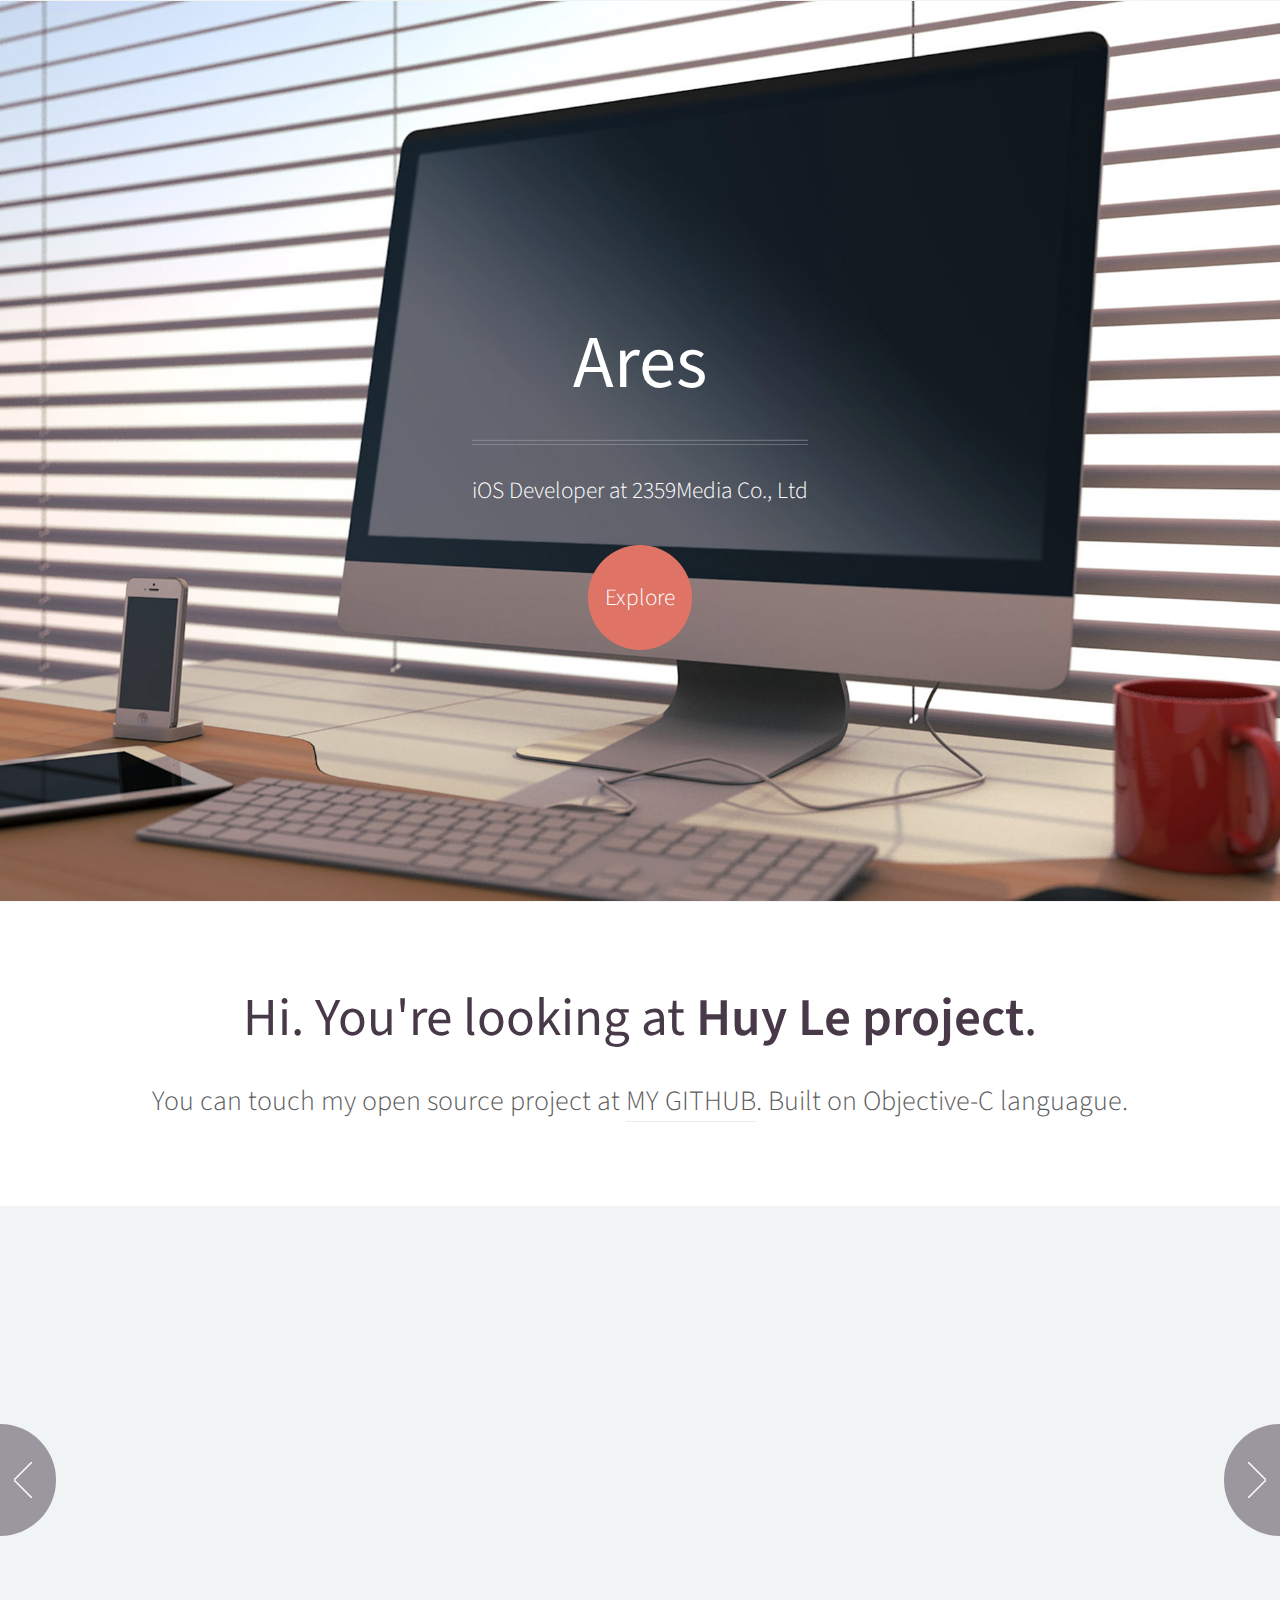
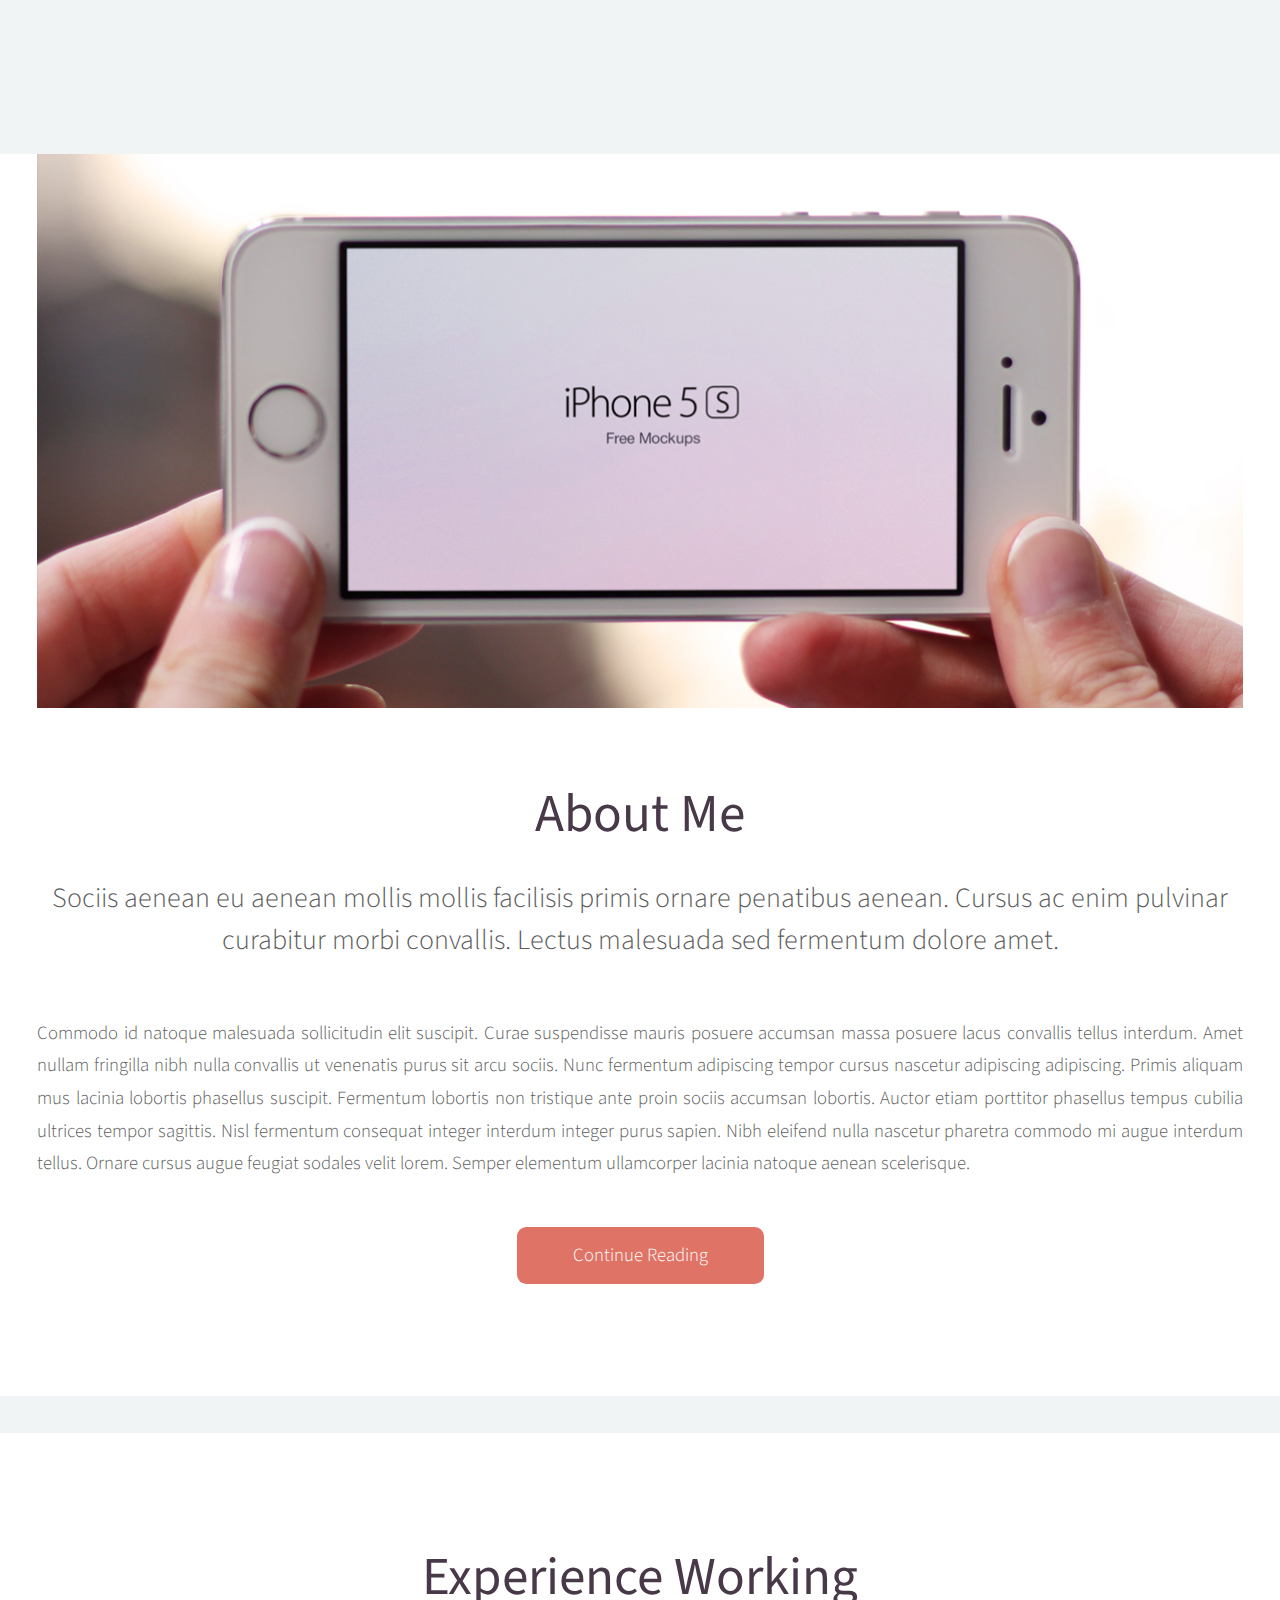
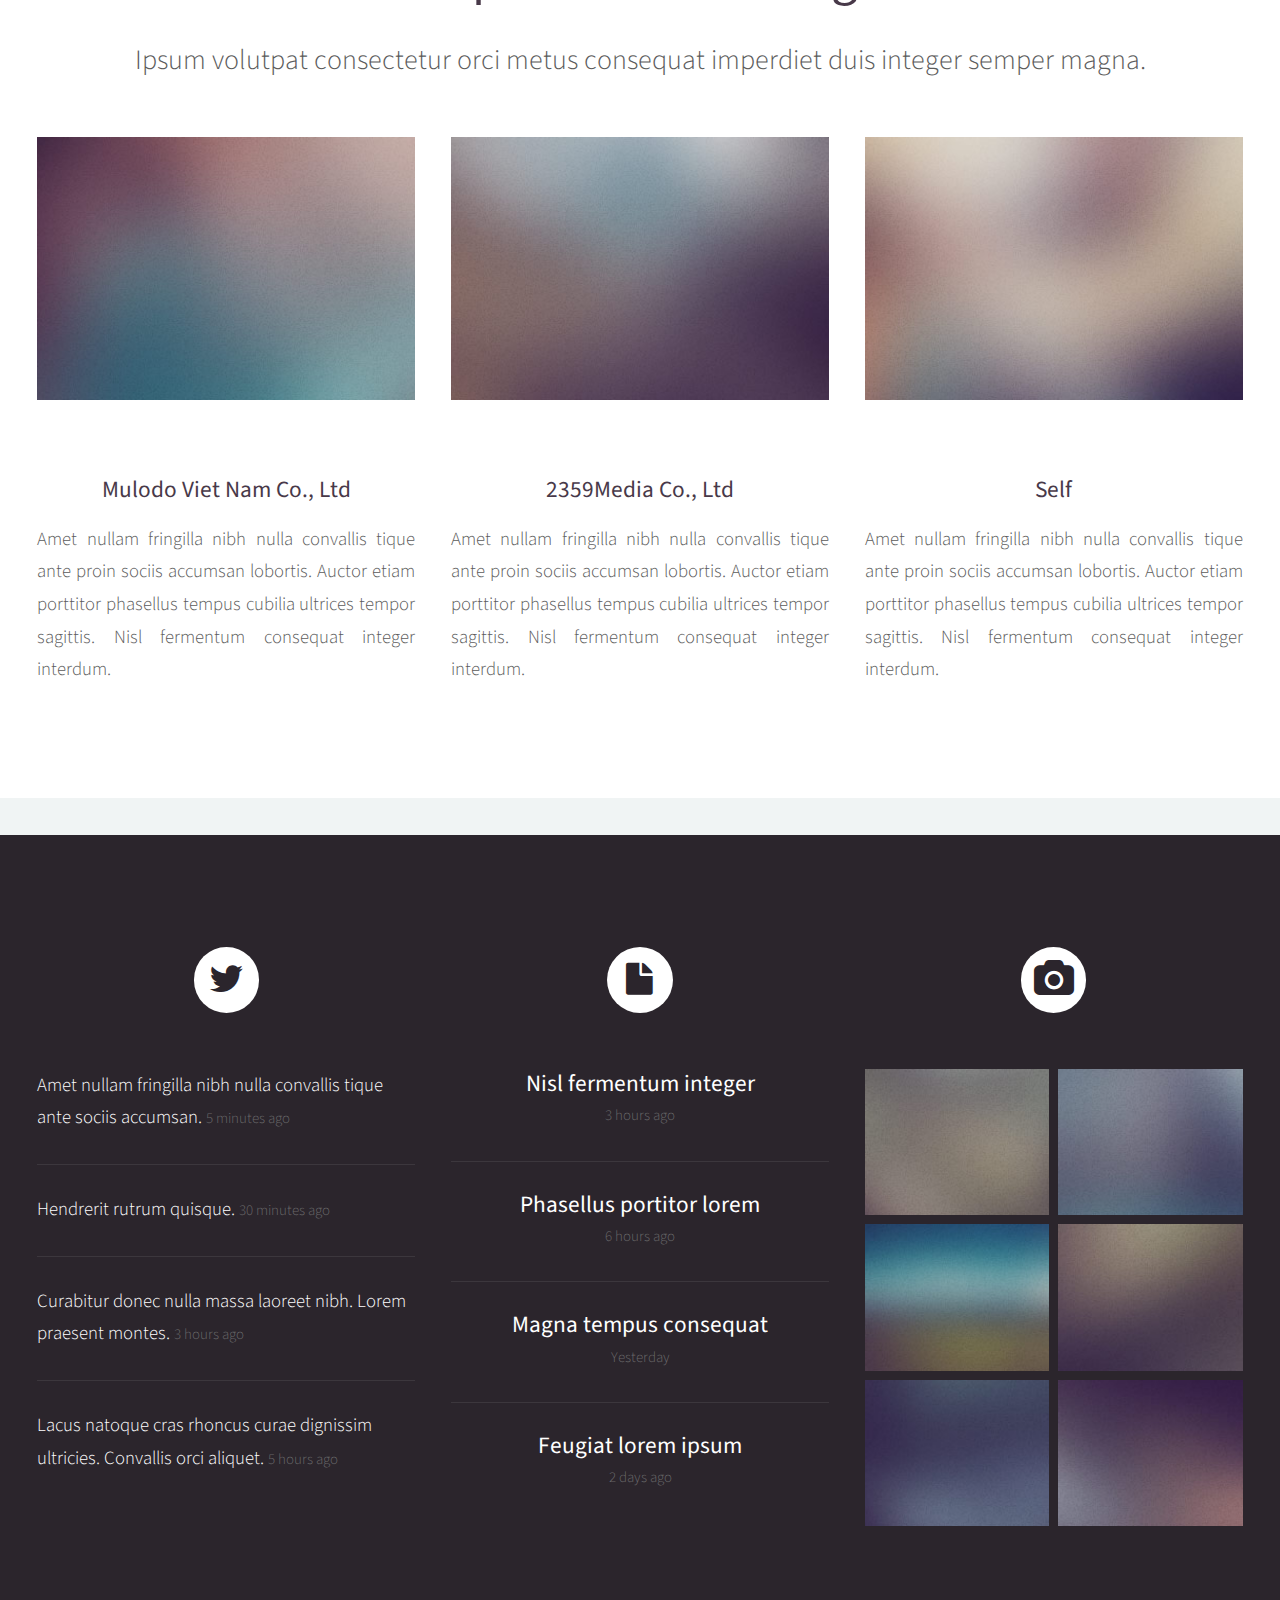
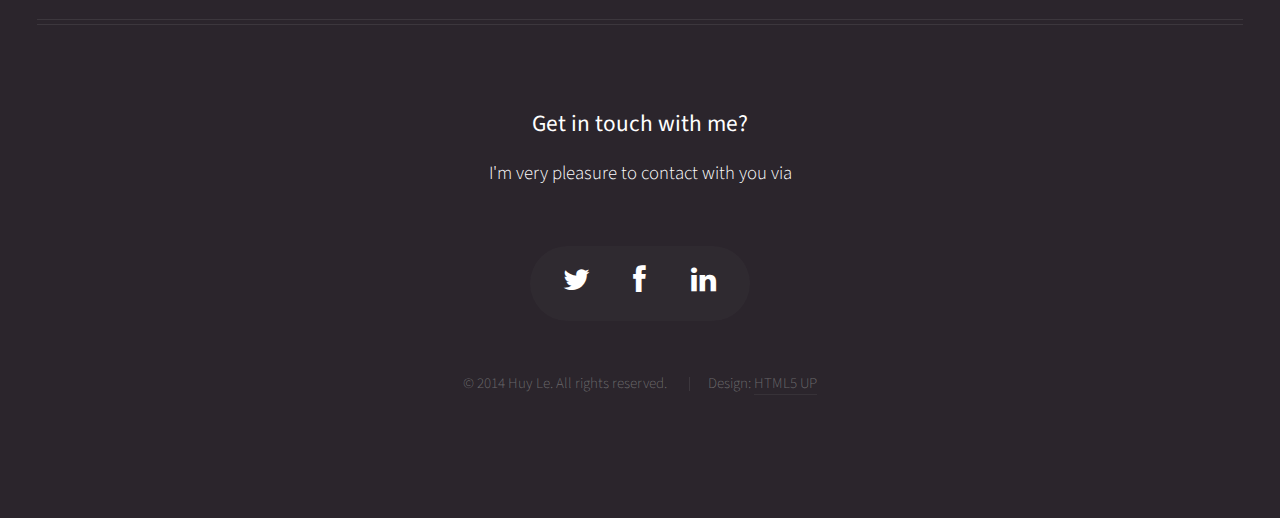
<file: index.html>
<!DOCTYPE HTML>
<!--
	Helios 1.5 by HTML5 UP
	html5up.net | @n33co
	Free for personal and commercial use under the CCA 3.0 license (html5up.net/license)
-->
<html>
	<head>
		<title>About Huy Le</title>
		<meta http-equiv="content-type" content="text/html; charset=utf-8" />
		<meta name="description" content="" />
		<meta name="keywords" content="" />
		<link href="http://fonts.googleapis.com/css?family=Source+Sans+Pro:300,400,600" rel="stylesheet" type="text/css" />
		<!--[if lte IE 8]><script src="js/html5shiv.js"></script><![endif]-->
		<script src="js/jquery.min.js"></script>
		<script src="js/jquery.dropotron.min.js"></script>
		<script src="js/skel.min.js"></script>
		<script src="js/skel-panels.min.js"></script>
		<script src="js/init.js"></script>
		<noscript>
			<link rel="stylesheet" href="css/skel-noscript.css" />
			<link rel="stylesheet" href="css/style.css" />
			<link rel="stylesheet" href="css/style-desktop.css" />
			<link rel="stylesheet" href="css/style-noscript.css" />
		</noscript>
		<!--[if lte IE 8]><link rel="stylesheet" href="css/ie8.css" /><![endif]-->
	</head>
	<body class="homepage">

		<!-- Header -->
			<div id="header">
						
				<!-- Inner -->
					<div class="inner">
						<header>
							<h1><a href="#" id="logo">Ares</a></h1>
							<hr />
							<span class="byline">iOS Developer at 2359Media Co., Ltd</span>
						</header>
						<footer>
							<a href="#banner" class="button circled scrolly">Explore</a>
						</footer>
					</div>
				
				<!-- Nav 
					<nav id="nav">
						<ul>
							<li><a href="index.html">Home</a></li>
							<li>
								<span>Dropdown</span>
								<ul>
									<li><a href="#">Lorem ipsum dolor</a></li>
									<li><a href="#">Magna phasellus</a></li>
									<li><a href="#">Etiam dolore nisl</a></li>
									<li>
										<span>And a submenu &hellip;</span>
										<ul>
											<li><a href="#">Lorem ipsum dolor</a></li>
											<li><a href="#">Phasellus consequat</a></li>
											<li><a href="#">Magna phasellus</a></li>
											<li><a href="#">Etiam dolore nisl</a></li>
										</ul>
									</li>
									<li><a href="#">Veroeros feugiat</a></li>
								</ul>
							</li>
							<li><a href="left-sidebar.html">Left Sidebar</a></li>
							<li><a href="right-sidebar.html">Right Sidebar</a></li>
							<li><a href="no-sidebar.html">No Sidebar</a></li>
						</ul>
					</nav>
				-->
			</div>
			
		<!-- Banner -->
			<div id="banner">
				<h2>Hi. You're looking at <strong>Huy Le project</strong>.</h2>
				<span class="byline">
					You can touch my open source project at <a href="https://github.com/ares-huy-le">MY GITHUB</a>.
					Built on Objective-C languague.
				</span>
			</div>

		<!-- Carousel -->
			<div class="carousel">
				<div class="reel">

					<article>
						<a href="http://mdomaradzki.deviantart.com/art/Bueller-III-351975087" class="image featured"><img src="images/pic01.jpg" alt="" /></a>
						<header>
							<h3><a href="#">Chợ Lớn ++</a></h3>
						</header>
						<p>An e-market for Vietnamese, use for buying and selling second-hand stuffs</p>							
					</article>
				
					<article>
						<a href="http://mdomaradzki.deviantart.com/art/Disco-351602759" class="image featured"><img src="images/pic02.jpg" alt="" /></a>
						<header>
							<h3><a href="#">Travel Memo</a></h3>
						</header>
						<p>iOS application to note location</p>							
					</article>
				
					<article>
						<a href="http://mdomaradzki.deviantart.com/art/The-Patina-of-Time-and-Tide-352128094" class="image featured"><img src="images/pic03.jpg" alt="" /></a>
						<header>
							<h3><a href="#">Eco Recorder</a></h3>
						</header>
						<p>Super fast recorder to practice speaking skill</p>							
					</article>
				
					<article>
						<a href="http://mdomaradzki.deviantart.com/art/Cityparts-XVIII-350427779" class="image featured"><img src="images/pic04.jpg" alt="" /></a>
						<header>
							<h3><a href="#">FOX Play</a></h3>
						</header>
						<p>Application for watch movie at Hong Kong, Singapore, Malaysia, Thailand and Viet Nam</p>							
					</article>

					<article>
						<a href="http://mdomaradzki.deviantart.com/art/Cityparts-XVIII-350427779" class="image featured"><img src="images/pic04.jpg" alt="" /></a>
						<header>
							<h3><a href="#">Standard Library</a></h3>
						</header>
						<p>Library write by Swift for iOS to decrease development time</p>							
					</article>
				
				</div>
			</div>
			
		<!-- Main -->
			<div class="wrapper style2">

				<article id="main" class="container special">
					<a href="http://mdomaradzki.deviantart.com/art/Planet-Bronte-339258500" class="image featured"><img src="images/pic06.jpg" alt="" /></a>
					<header>
						<h2><a href="#">About Me</a></h2>
						<span class="byline">
							Sociis aenean eu aenean mollis mollis facilisis primis ornare penatibus aenean. Cursus ac enim 
							pulvinar curabitur morbi convallis. Lectus malesuada sed fermentum dolore amet.
						</span>
					</header>
					<p>
						Commodo id natoque malesuada sollicitudin elit suscipit. Curae suspendisse mauris posuere accumsan massa 
						posuere lacus convallis tellus interdum. Amet nullam fringilla nibh nulla convallis ut venenatis purus 
						sit arcu sociis. Nunc fermentum adipiscing tempor cursus nascetur adipiscing adipiscing. Primis aliquam 
						mus lacinia lobortis phasellus suscipit. Fermentum lobortis non tristique ante proin sociis accumsan 
						lobortis. Auctor etiam porttitor phasellus tempus cubilia ultrices tempor sagittis. Nisl fermentum 
						consequat integer interdum integer purus sapien. Nibh eleifend nulla nascetur pharetra commodo mi augue 
						interdum tellus. Ornare cursus augue feugiat sodales velit lorem. Semper elementum ullamcorper lacinia 
						natoque aenean scelerisque.
					</p>
					<footer>
						<a href="#" class="button">Continue Reading</a>
					</footer>
				</article>

			</div>

		<!-- Features -->
			<div class="wrapper style1">
				
				<section id="features" class="container special">
					<header>
						<h2>Experience Working</h2>
						<span class="byline">Ipsum volutpat consectetur orci metus consequat imperdiet duis integer semper magna.</span>
					</header>
					<div class="row">
						<article class="4u special">
							<a href="http://mdomaradzki.deviantart.com/art/Bueller-VII-351975126" class="image featured"><img src="images/pic07.jpg" alt="" /></a>
							<header>
								<h3><a href="#">Mulodo Viet Nam Co., Ltd</a></h3>
							</header>
							<p>
								Amet nullam fringilla nibh nulla convallis tique ante proin sociis accumsan lobortis. Auctor etiam
								porttitor phasellus tempus cubilia ultrices tempor sagittis. Nisl fermentum consequat integer interdum.
							</p>
						</article>
						<article class="4u special">
							<a href="http://mdomaradzki.deviantart.com/art/Home-Bound-Train-II-338912191" class="image featured"><img src="images/pic08.jpg" alt="" /></a>
							<header>
								<h3><a href="#">2359Media Co., Ltd</a></h3>
							</header>
							<p>
								Amet nullam fringilla nibh nulla convallis tique ante proin sociis accumsan lobortis. Auctor etiam
								porttitor phasellus tempus cubilia ultrices tempor sagittis. Nisl fermentum consequat integer interdum.
							</p>
						</article>
						<article class="4u special">
							<a href="http://mdomaradzki.deviantart.com/art/Up-is-Down-325005102" class="image featured"><img src="images/pic09.jpg" alt="" /></a>
							<header>
								<h3><a href="#">Self</a></h3>
							</header>
							<p>
								Amet nullam fringilla nibh nulla convallis tique ante proin sociis accumsan lobortis. Auctor etiam
								porttitor phasellus tempus cubilia ultrices tempor sagittis. Nisl fermentum consequat integer interdum.
							</p>
						</article>
					</div>
				</section>

			</div>

		<!-- Footer -->
			<div id="footer">
				<div class="container">
					<div class="row">
						
						<!-- Tweets -->
							<section class="4u">
								<header>
									<h2 class="fa fa-twitter circled solo"><span>Tweets</span></h2>
								</header>
								<ul class="divided">
									<li>
										<article class="tweet">
											Amet nullam fringilla nibh nulla convallis tique ante sociis accumsan.
											<span class="timestamp">5 minutes ago</span>
										</article>
									</li>
									<li>
										<article class="tweet">
											Hendrerit rutrum quisque.
											<span class="timestamp">30 minutes ago</span>
										</article>
									</li>
									<li>
										<article class="tweet">
											Curabitur donec nulla massa laoreet nibh. Lorem praesent montes.
											<span class="timestamp">3 hours ago</span>
										</article>
									</li>
									<li>
										<article class="tweet">
											Lacus natoque cras rhoncus curae dignissim ultricies. Convallis orci aliquet.
											<span class="timestamp">5 hours ago</span>
										</article>
									</li>
								</ul>
							</section>

						<!-- Posts -->
							<section class="4u">
								<header>
									<h2 class="fa fa-file circled solo"><span>Posts</span></h2>
								</header>
								<ul class="divided">
									<li>
										<article class="post stub">
											<header>
												<h3><a href="#">Nisl fermentum integer</a></h3>
											</header>
											<span class="timestamp">3 hours ago</span>
										</article>
									</li>
									<li>
										<article class="post stub">
											<header>
												<h3><a href="#">Phasellus portitor lorem</a></h3>
											</header>
											<span class="timestamp">6 hours ago</span>
										</article>
									</li>
									<li>
										<article class="post stub">
											<header>
												<h3><a href="#">Magna tempus consequat</a></h3>
											</header>
											<span class="timestamp">Yesterday</span>
										</article>
									</li>
									<li>
										<article class="post stub">
											<header>
												<h3><a href="#">Feugiat lorem ipsum</a></h3>
											</header>
											<span class="timestamp">2 days ago</span>
										</article>
									</li>
								</ul>
							</section>

						<!-- Photos -->
							<section class="4u">
								<header>
									<h2 class="fa fa-camera circled solo"><span>Photos</span></h2>
								</header>
								<div class="row quarter no-collapse">
									<div class="6u">
										<a href="http://mdomaradzki.deviantart.com/art/Air-Lounge-385212062" class="image full"><img src="images/pic10.jpg" alt="" /></a>
									</div>
									<div class="6u">
										<a href="http://mdomaradzki.deviantart.com/art/Paris-City-Streets-II-382623606" class="image full"><img src="images/pic11.jpg" alt="" /></a>
									</div>
								</div>
								<div class="row quarter no-collapse">
									<div class="6u">
										<a href="http://mdomaradzki.deviantart.com/art/Trainride-Visions-383309985" class="image full"><img src="images/pic12.jpg" alt="" /></a>
									</div>
									<div class="6u">
										<a href="http://mdomaradzki.deviantart.com/art/Paris-Metro-382623851" class="image full"><img src="images/pic13.jpg" alt="" /></a>
									</div>
								</div>
								<div class="row quarter no-collapse">
									<div class="6u">
										<a href="http://mdomaradzki.deviantart.com/art/Cliffs-of-Coogee-II-366961860" class="image full"><img src="images/pic14.jpg" alt="" /></a>
									</div>
									<div class="6u">
										<a href="http://mdomaradzki.deviantart.com/art/Stormy-Coast-VII-366561367" class="image full"><img src="images/pic15.jpg" alt="" /></a>
									</div>
								</div>
							</section>

					</div>
					<hr />
					<div class="row">
						<div class="12u">
							
							<!-- Contact -->
								<section class="contact">
									<header>
										<h3>Get in touch with me?</h3>
									</header>
									<p>I'm very pleasure to contact with you via</p>
									<ul class="icons">
										<li><a href="https://twitter.com/AresHuyLe" class="fa fa-twitter solo"><span>Twitter</span></a></li>
										<li><a href="https://www.facebook.com/leminh.nhathuy" class="fa fa-facebook solo"><span>Facebook</span></a></li>
										<li><a href="http://www.linkedin.com/profile/view?id=245270318&trk=nav_responsive_tab_profile_pic" class="fa fa-linkedin solo"><span>Linkedin</span></a></li>
									</ul>
								</section>
							
							<!-- Copyright -->
								<div class="copyright">
									<ul class="menu">
										<li>&copy; 2014 Huy Le. All rights reserved.</li>
										<li>Design: <a href="http://html5up.net/">HTML5 UP</a></li>
									</ul>
								</div>
							
						</div>
					
					</div>
				</div>
			</div>

	</body>
</html>
</file>
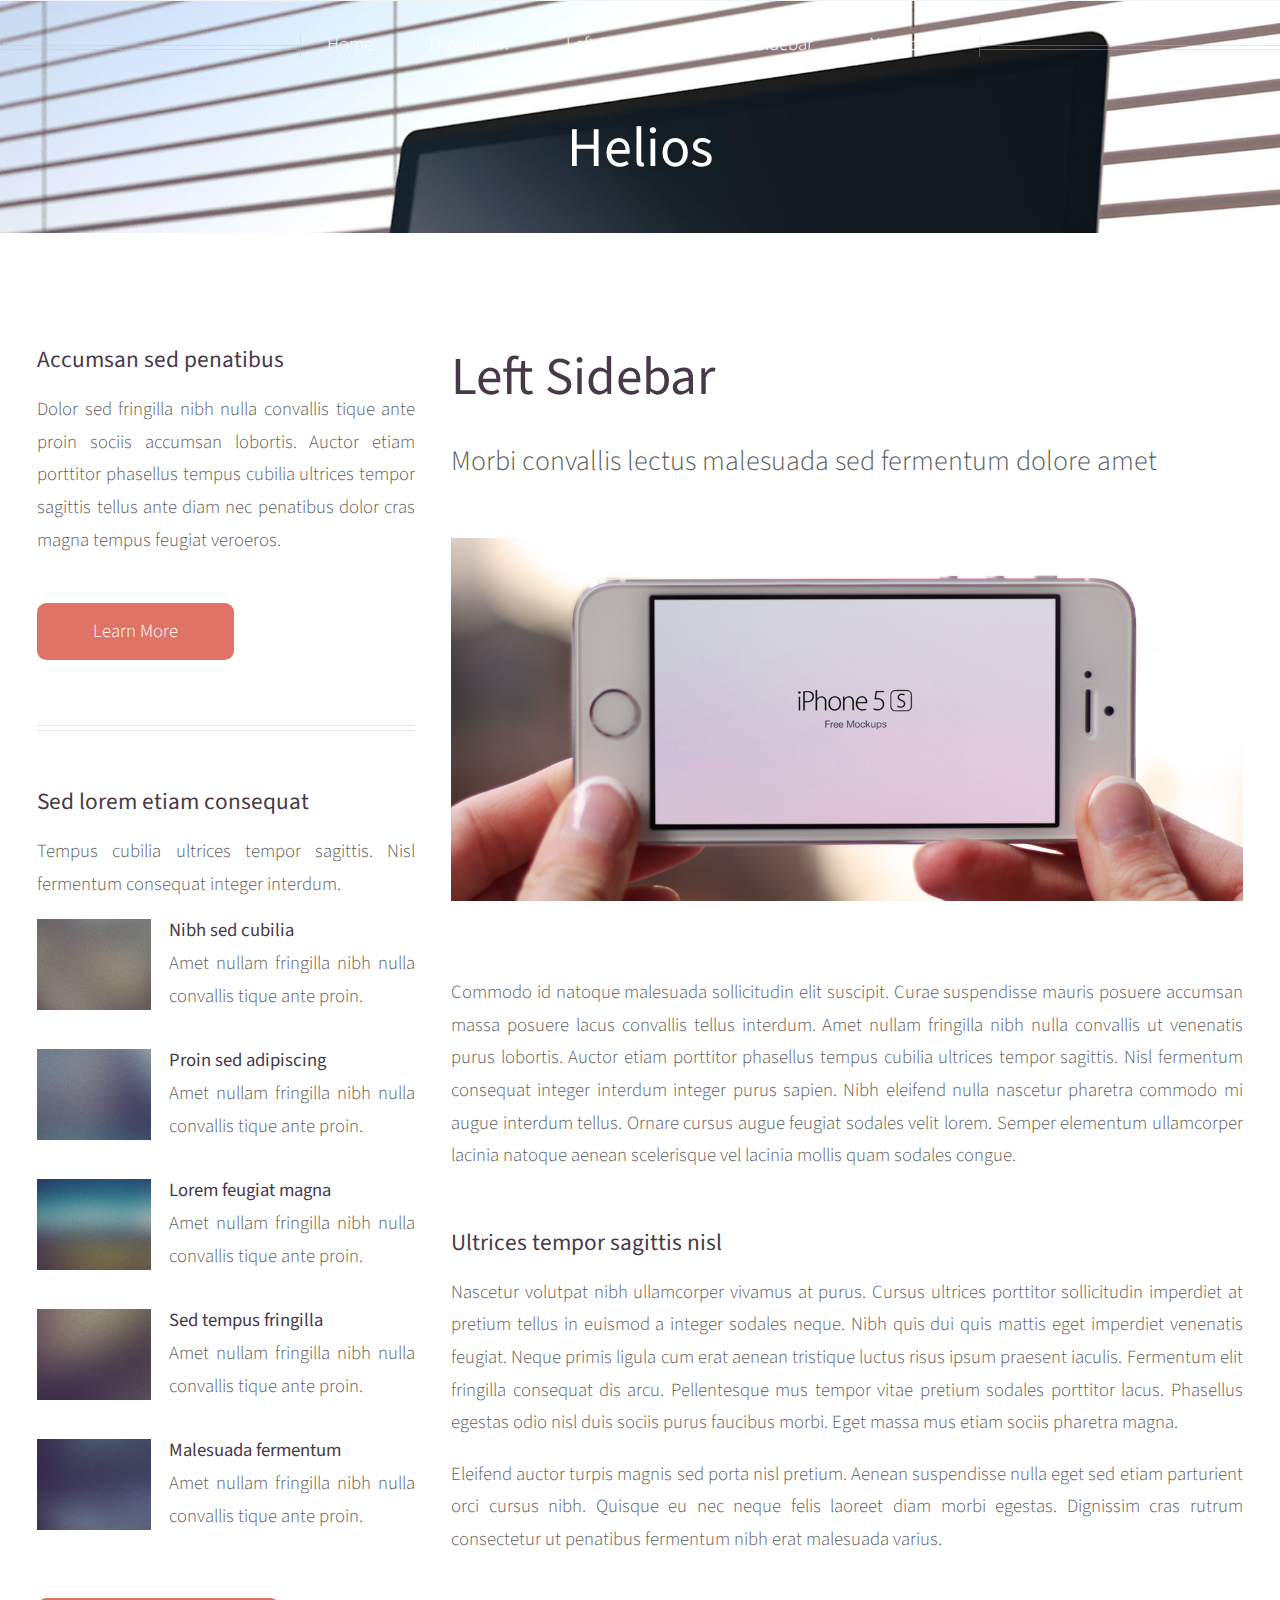
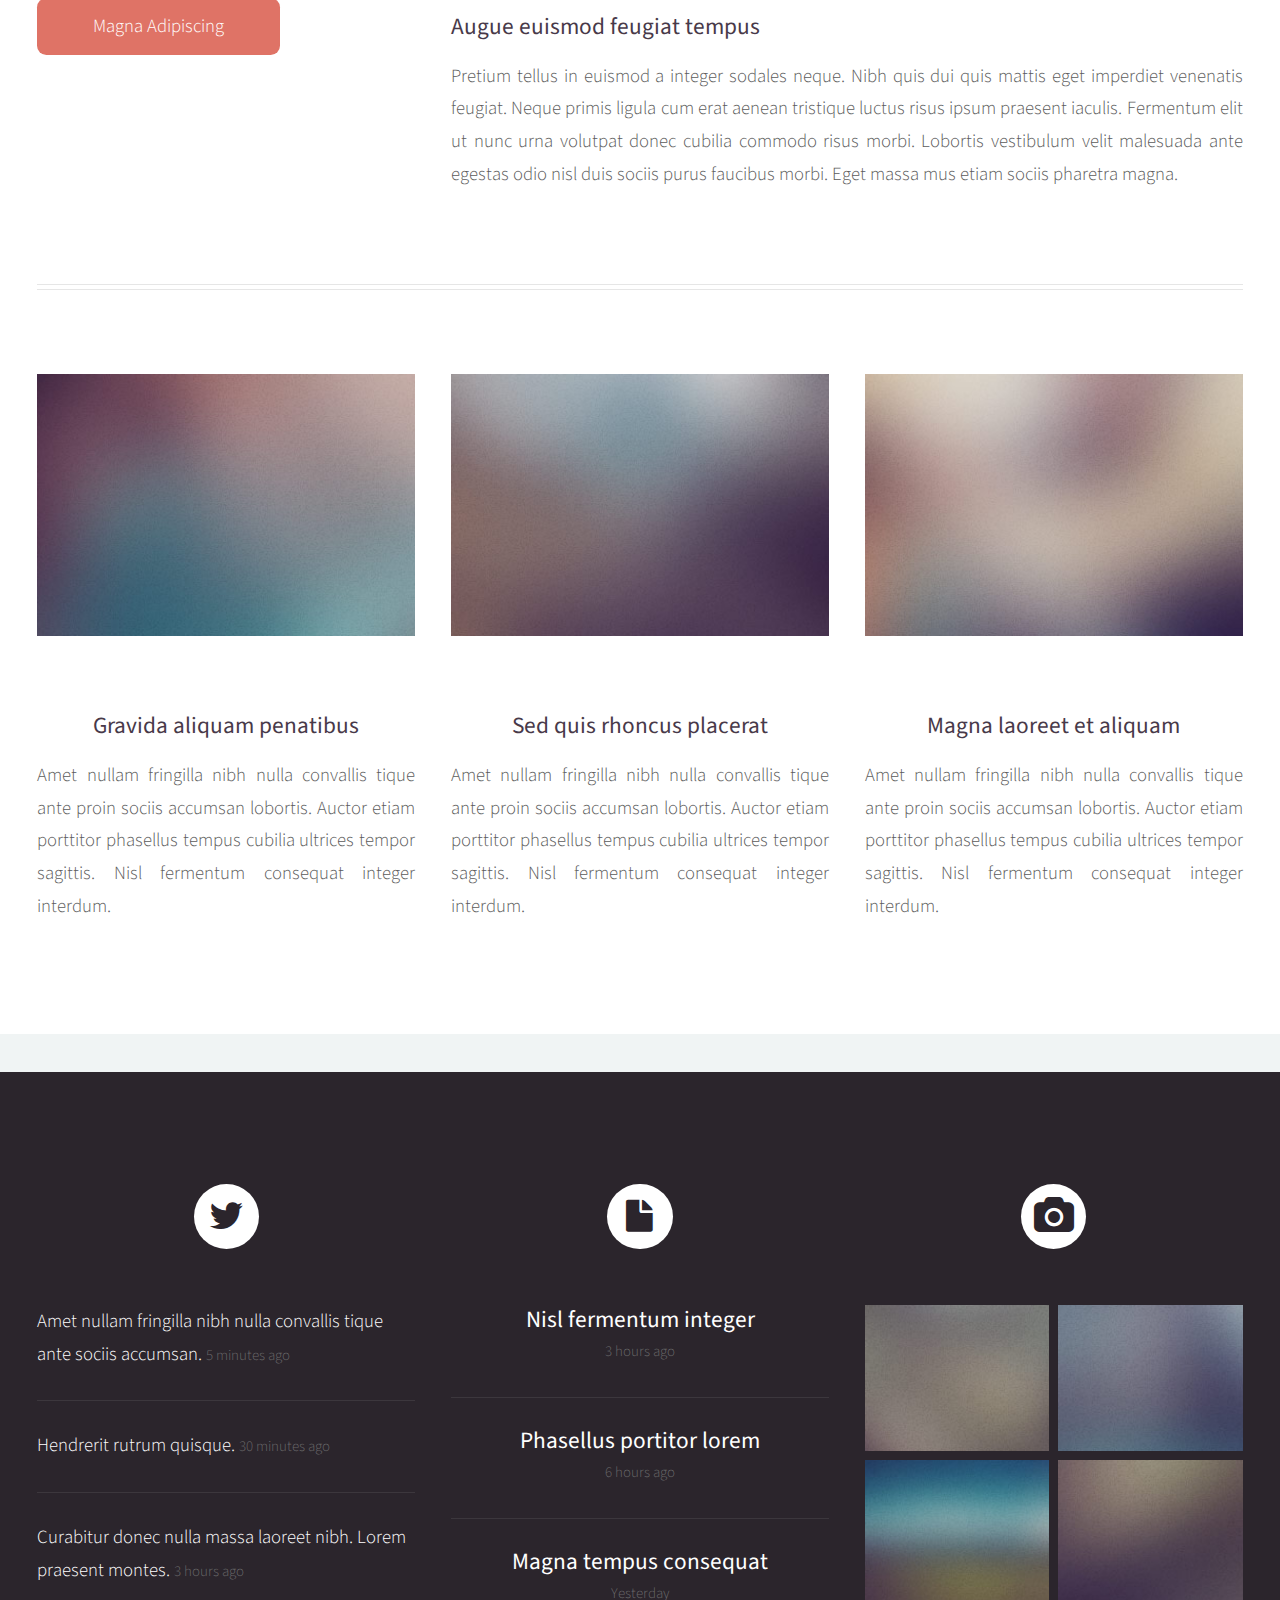
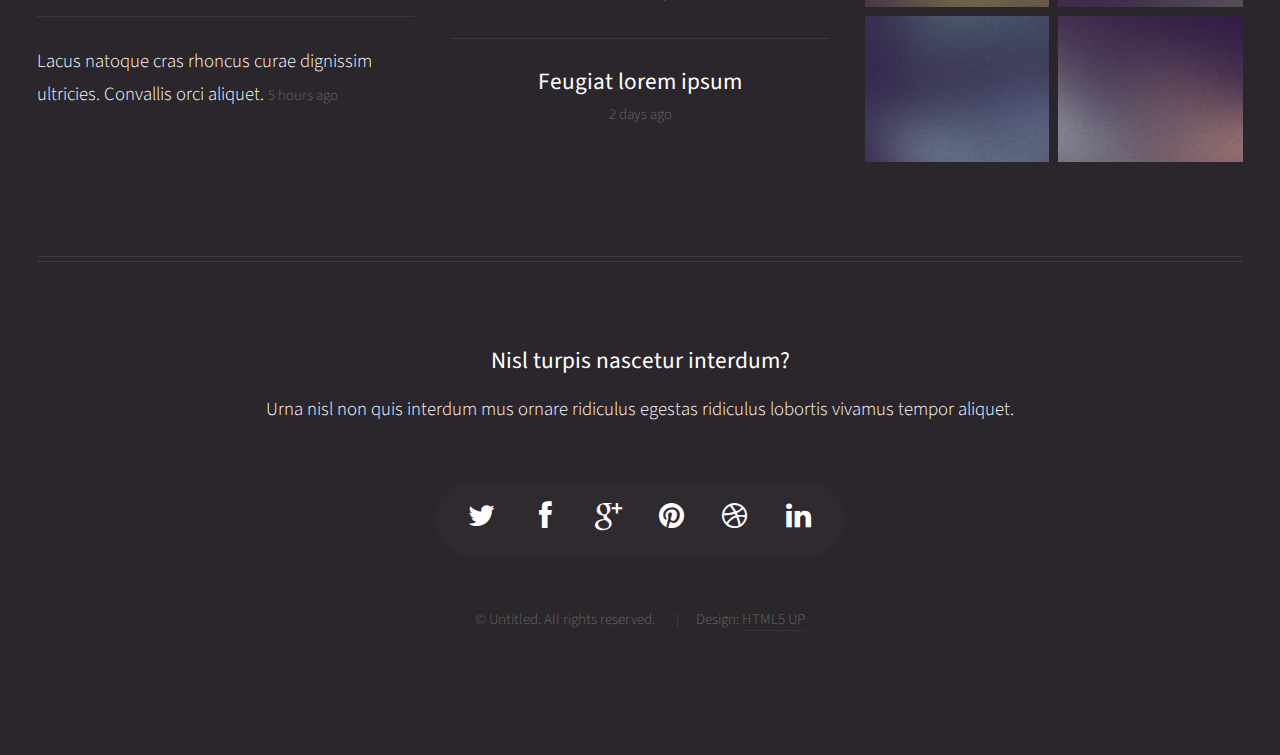
<file: left-sidebar.html>
<!DOCTYPE HTML>
<!--
	Helios 1.5 by HTML5 UP
	html5up.net | @n33co
	Free for personal and commercial use under the CCA 3.0 license (html5up.net/license)
-->
<html>
	<head>
		<title>Left Sidebar - Helios by HTML5 UP</title>
		<meta http-equiv="content-type" content="text/html; charset=utf-8" />
		<meta name="description" content="" />
		<meta name="keywords" content="" />
		<link href="http://fonts.googleapis.com/css?family=Source+Sans+Pro:300,400,600" rel="stylesheet" type="text/css" />
		<!--[if lte IE 8]><script src="js/html5shiv.js"></script><![endif]-->
		<script src="js/jquery.min.js"></script>
		<script src="js/jquery.dropotron.min.js"></script>
		<script src="js/skel.min.js"></script>
		<script src="js/skel-panels.min.js"></script>
		<script src="js/init.js"></script>
		<noscript>
			<link rel="stylesheet" href="css/skel-noscript.css" />
			<link rel="stylesheet" href="css/style.css" />
			<link rel="stylesheet" href="css/style-desktop.css" />
			<link rel="stylesheet" href="css/style-noscript.css" />
		</noscript>
		<!--[if lte IE 8]><link rel="stylesheet" href="css/ie8.css" /><![endif]-->
	</head>
	<body class="left-sidebar">

		<!-- Header -->
			<div id="header">

				<!-- Inner -->
					<div class="inner">
						<header>
							<h1><a href="#" id="logo">Helios</a></h1>
						</header>
					</div>
				
				<!-- Nav -->
					<nav id="nav">
						<ul>
							<li><a href="index.html">Home</a></li>
							<li>
								<span>Dropdown</span>
								<ul>
									<li><a href="#">Lorem ipsum dolor</a></li>
									<li><a href="#">Magna phasellus</a></li>
									<li><a href="#">Etiam dolore nisl</a></li>
									<li>
										<span>And a submenu &hellip;</span>
										<ul>
											<li><a href="#">Lorem ipsum dolor</a></li>
											<li><a href="#">Phasellus consequat</a></li>
											<li><a href="#">Magna phasellus</a></li>
											<li><a href="#">Etiam dolore nisl</a></li>
										</ul>
									</li>
									<li><a href="#">Veroeros feugiat</a></li>
								</ul>
							</li>
							<li><a href="left-sidebar.html">Left Sidebar</a></li>
							<li><a href="right-sidebar.html">Right Sidebar</a></li>
							<li><a href="no-sidebar.html">No Sidebar</a></li>
						</ul>
					</nav>

			</div>
			
		<!-- Main -->
			<div class="wrapper style1">

				<div class="container">
					<div class="row">
						<div class="4u" id="sidebar">
							<hr class="first" />
							<section>
								<header>
									<h3><a href="#">Accumsan sed penatibus</a></h3>
								</header>
								<p>
									Dolor sed fringilla nibh nulla convallis tique ante proin sociis accumsan lobortis. Auctor etiam
									porttitor phasellus tempus cubilia ultrices tempor sagittis  tellus ante diam nec penatibus dolor cras
									magna tempus feugiat veroeros.
								</p>
								<footer>
									<a href="#" class="button">Learn More</a>
								</footer>
							</section>
							<hr />
							<section>
								<header>
									<h3><a href="#">Sed lorem etiam consequat</a></h3>
								</header>
								<p>
									Tempus cubilia ultrices tempor sagittis. Nisl fermentum consequat integer interdum.
								</p>
								<div class="row half no-collapse">
									<div class="4u">
										<a href="http://mdomaradzki.deviantart.com/art/Air-Lounge-385212062" class="image full"><img src="images/pic10.jpg" alt="" /></a>
									</div>
									<div class="8u">
										<h4>Nibh sed cubilia</h4>
										<p>
											Amet nullam fringilla nibh nulla convallis tique ante proin.
										</p>
									</div>
								</div>
								<div class="row half no-collapse">
									<div class="4u">
										<a href="http://mdomaradzki.deviantart.com/art/Paris-City-Streets-II-382623606" class="image full"><img src="images/pic11.jpg" alt="" /></a>
									</div>
									<div class="8u">
										<h4>Proin sed adipiscing</h4>
										<p>
											Amet nullam fringilla nibh nulla convallis tique ante proin.
										</p>
									</div>
								</div>
								<div class="row half no-collapse">
									<div class="4u">
										<a href="http://mdomaradzki.deviantart.com/art/Trainride-Visions-383309985" class="image full"><img src="images/pic12.jpg" alt="" /></a>
									</div>
									<div class="8u">
										<h4>Lorem feugiat magna</h4>
										<p>
											Amet nullam fringilla nibh nulla convallis tique ante proin.
										</p>
									</div>
								</div>
								<div class="row half no-collapse">
									<div class="4u">
										<a href="http://mdomaradzki.deviantart.com/art/Paris-Metro-382623851" class="image full"><img src="images/pic13.jpg" alt="" /></a>
									</div>
									<div class="8u">
										<h4>Sed tempus fringilla</h4>
										<p>
											Amet nullam fringilla nibh nulla convallis tique ante proin.
										</p>
									</div>
								</div>
								<div class="row half no-collapse">
									<div class="4u">
										<a href="http://mdomaradzki.deviantart.com/art/Cliffs-of-Coogee-II-366961860" class="image full"><img src="images/pic14.jpg" alt="" /></a>
									</div>
									<div class="8u">
										<h4>Malesuada fermentum</h4>
										<p>
											Amet nullam fringilla nibh nulla convallis tique ante proin.
										</p>
									</div>
								</div>
								<footer>
									<a href="#" class="button">Magna Adipiscing</a>
								</footer>
							</section>
						</div>
						<div class="8u skel-cell-important" id="content">
							<article id="main">
								<header>
									<h2><a href="#">Left Sidebar</a></h2>
									<span class="byline">
										Morbi convallis lectus malesuada sed fermentum dolore amet
									</span>
								</header>
								<a href="http://mdomaradzki.deviantart.com/art/Planet-Bronte-339258500" class="image featured"><img src="images/pic06.jpg" alt="" /></a>
								<p>
									Commodo id natoque malesuada sollicitudin elit suscipit. Curae suspendisse mauris posuere accumsan massa 
									posuere lacus convallis tellus interdum. Amet nullam fringilla nibh nulla convallis ut venenatis purus 
									lobortis. Auctor etiam porttitor phasellus tempus cubilia ultrices tempor sagittis. Nisl fermentum 
									consequat integer interdum integer purus sapien. Nibh eleifend nulla nascetur pharetra commodo mi augue 
									interdum tellus. Ornare cursus augue feugiat sodales velit lorem. Semper elementum ullamcorper lacinia 
									natoque aenean scelerisque vel lacinia mollis quam sodales congue.
								</p>
								<section>
									<header>
										<h3>Ultrices tempor sagittis nisl</h3>
									</header>
									<p>
										Nascetur volutpat nibh ullamcorper vivamus at purus. Cursus ultrices porttitor sollicitudin imperdiet
										at pretium tellus in euismod a integer sodales neque. Nibh quis dui quis mattis eget imperdiet venenatis 
										feugiat. Neque primis ligula cum erat aenean tristique luctus risus ipsum praesent iaculis. Fermentum elit 
										fringilla consequat dis arcu. Pellentesque mus tempor vitae pretium sodales porttitor lacus. Phasellus 
										egestas odio nisl duis sociis purus faucibus morbi. Eget massa mus etiam sociis pharetra magna. 
									</p>
									<p>
										Eleifend auctor turpis magnis sed porta nisl pretium. Aenean suspendisse nulla eget sed etiam parturient 
										orci cursus nibh. Quisque eu nec neque felis laoreet diam morbi egestas. Dignissim cras rutrum consectetur 
										ut penatibus fermentum nibh erat malesuada varius. 
									</p>
								</section>
								<section>
									<header>
										<h3>Augue euismod feugiat tempus</h3>
									</header>
									<p>
										Pretium tellus in euismod a integer sodales neque. Nibh quis dui quis mattis eget imperdiet venenatis 
										feugiat. Neque primis ligula cum erat aenean tristique luctus risus ipsum praesent iaculis. Fermentum elit 
										ut nunc urna volutpat donec cubilia commodo risus morbi. Lobortis vestibulum velit malesuada ante 
										egestas odio nisl duis sociis purus faucibus morbi. Eget massa mus etiam sociis pharetra magna. 
									</p>
								</section>
							</article>
						</div>
					</div>
					<hr />
					<div class="row">
						<article class="4u special">
							<a href="http://mdomaradzki.deviantart.com/art/Bueller-VII-351975126" class="image featured"><img src="images/pic07.jpg" alt="" /></a>
							<header>
								<h3><a href="#">Gravida aliquam penatibus</a></h3>
							</header>
							<p>
								Amet nullam fringilla nibh nulla convallis tique ante proin sociis accumsan lobortis. Auctor etiam
								porttitor phasellus tempus cubilia ultrices tempor sagittis. Nisl fermentum consequat integer interdum.
							</p>
						</article>
						<article class="4u special">
							<a href="http://mdomaradzki.deviantart.com/art/Home-Bound-Train-II-338912191" class="image featured"><img src="images/pic08.jpg" alt="" /></a>
							<header>
								<h3><a href="#">Sed quis rhoncus placerat</a></h3>
							</header>
							<p>
								Amet nullam fringilla nibh nulla convallis tique ante proin sociis accumsan lobortis. Auctor etiam
								porttitor phasellus tempus cubilia ultrices tempor sagittis. Nisl fermentum consequat integer interdum.
							</p>
						</article>
						<article class="4u special">
							<a href="http://mdomaradzki.deviantart.com/art/Up-is-Down-325005102" class="image featured"><img src="images/pic09.jpg" alt="" /></a>
							<header>
								<h3><a href="#">Magna laoreet et aliquam</a></h3>
							</header>
							<p>
								Amet nullam fringilla nibh nulla convallis tique ante proin sociis accumsan lobortis. Auctor etiam
								porttitor phasellus tempus cubilia ultrices tempor sagittis. Nisl fermentum consequat integer interdum.
							</p>
						</article>
					</div>
				</div>

			</div>

		<!-- Footer -->
			<div id="footer">
				<div class="container">
					<div class="row">
						
						<!-- Tweets -->
							<section class="4u">
								<header>
									<h2 class="fa fa-twitter circled solo"><span>Tweets</span></h2>
								</header>
								<ul class="divided">
									<li>
										<article class="tweet">
											Amet nullam fringilla nibh nulla convallis tique ante sociis accumsan.
											<span class="timestamp">5 minutes ago</span>
										</article>
									</li>
									<li>
										<article class="tweet">
											Hendrerit rutrum quisque.
											<span class="timestamp">30 minutes ago</span>
										</article>
									</li>
									<li>
										<article class="tweet">
											Curabitur donec nulla massa laoreet nibh. Lorem praesent montes.
											<span class="timestamp">3 hours ago</span>
										</article>
									</li>
									<li>
										<article class="tweet">
											Lacus natoque cras rhoncus curae dignissim ultricies. Convallis orci aliquet.
											<span class="timestamp">5 hours ago</span>
										</article>
									</li>
								</ul>
							</section>

						<!-- Posts -->
							<section class="4u">
								<header>
									<h2 class="fa fa-file circled solo"><span>Posts</span></h2>
								</header>
								<ul class="divided">
									<li>
										<article class="post stub">
											<header>
												<h3><a href="#">Nisl fermentum integer</a></h3>
											</header>
											<span class="timestamp">3 hours ago</span>
										</article>
									</li>
									<li>
										<article class="post stub">
											<header>
												<h3><a href="#">Phasellus portitor lorem</a></h3>
											</header>
											<span class="timestamp">6 hours ago</span>
										</article>
									</li>
									<li>
										<article class="post stub">
											<header>
												<h3><a href="#">Magna tempus consequat</a></h3>
											</header>
											<span class="timestamp">Yesterday</span>
										</article>
									</li>
									<li>
										<article class="post stub">
											<header>
												<h3><a href="#">Feugiat lorem ipsum</a></h3>
											</header>
											<span class="timestamp">2 days ago</span>
										</article>
									</li>
								</ul>
							</section>

						<!-- Photos -->
							<section class="4u">
								<header>
									<h2 class="fa fa-camera circled solo"><span>Photos</span></h2>
								</header>
								<div class="row quarter no-collapse">
									<div class="6u">
										<a href="http://mdomaradzki.deviantart.com/art/Air-Lounge-385212062" class="image full"><img src="images/pic10.jpg" alt="" /></a>
									</div>
									<div class="6u">
										<a href="http://mdomaradzki.deviantart.com/art/Paris-City-Streets-II-382623606" class="image full"><img src="images/pic11.jpg" alt="" /></a>
									</div>
								</div>
								<div class="row quarter no-collapse">
									<div class="6u">
										<a href="http://mdomaradzki.deviantart.com/art/Trainride-Visions-383309985" class="image full"><img src="images/pic12.jpg" alt="" /></a>
									</div>
									<div class="6u">
										<a href="http://mdomaradzki.deviantart.com/art/Paris-Metro-382623851" class="image full"><img src="images/pic13.jpg" alt="" /></a>
									</div>
								</div>
								<div class="row quarter no-collapse">
									<div class="6u">
										<a href="http://mdomaradzki.deviantart.com/art/Cliffs-of-Coogee-II-366961860" class="image full"><img src="images/pic14.jpg" alt="" /></a>
									</div>
									<div class="6u">
										<a href="http://mdomaradzki.deviantart.com/art/Stormy-Coast-VII-366561367" class="image full"><img src="images/pic15.jpg" alt="" /></a>
									</div>
								</div>
							</section>

					</div>
					<hr />
					<div class="row">
						<div class="12u">
							
							<!-- Contact -->
								<section class="contact">
									<header>
										<h3>Nisl turpis nascetur interdum?</h3>
									</header>
									<p>Urna nisl non quis interdum mus ornare ridiculus egestas ridiculus lobortis vivamus tempor aliquet.</p>
									<ul class="icons">
										<li><a href="#" class="fa fa-twitter solo"><span>Twitter</span></a></li>
										<li><a href="#" class="fa fa-facebook solo"><span>Facebook</span></a></li>
										<li><a href="#" class="fa fa-google-plus solo"><span>Google+</span></a></li>
										<li><a href="#" class="fa fa-pinterest solo"><span>Pinterest</span></a></li>
										<li><a href="#" class="fa fa-dribbble solo"><span>Dribbble</span></a></li>
										<li><a href="#" class="fa fa-linkedin solo"><span>Linkedin</span></a></li>
									</ul>
								</section>
							
							<!-- Copyright -->
								<div class="copyright">
									<ul class="menu">
										<li>&copy; Untitled. All rights reserved.</li>
										<li>Design: <a href="http://html5up.net/">HTML5 UP</a></li>
									</ul>
								</div>
							
						</div>
					
					</div>
				</div>
			</div>

	</body>
</html>
</file>
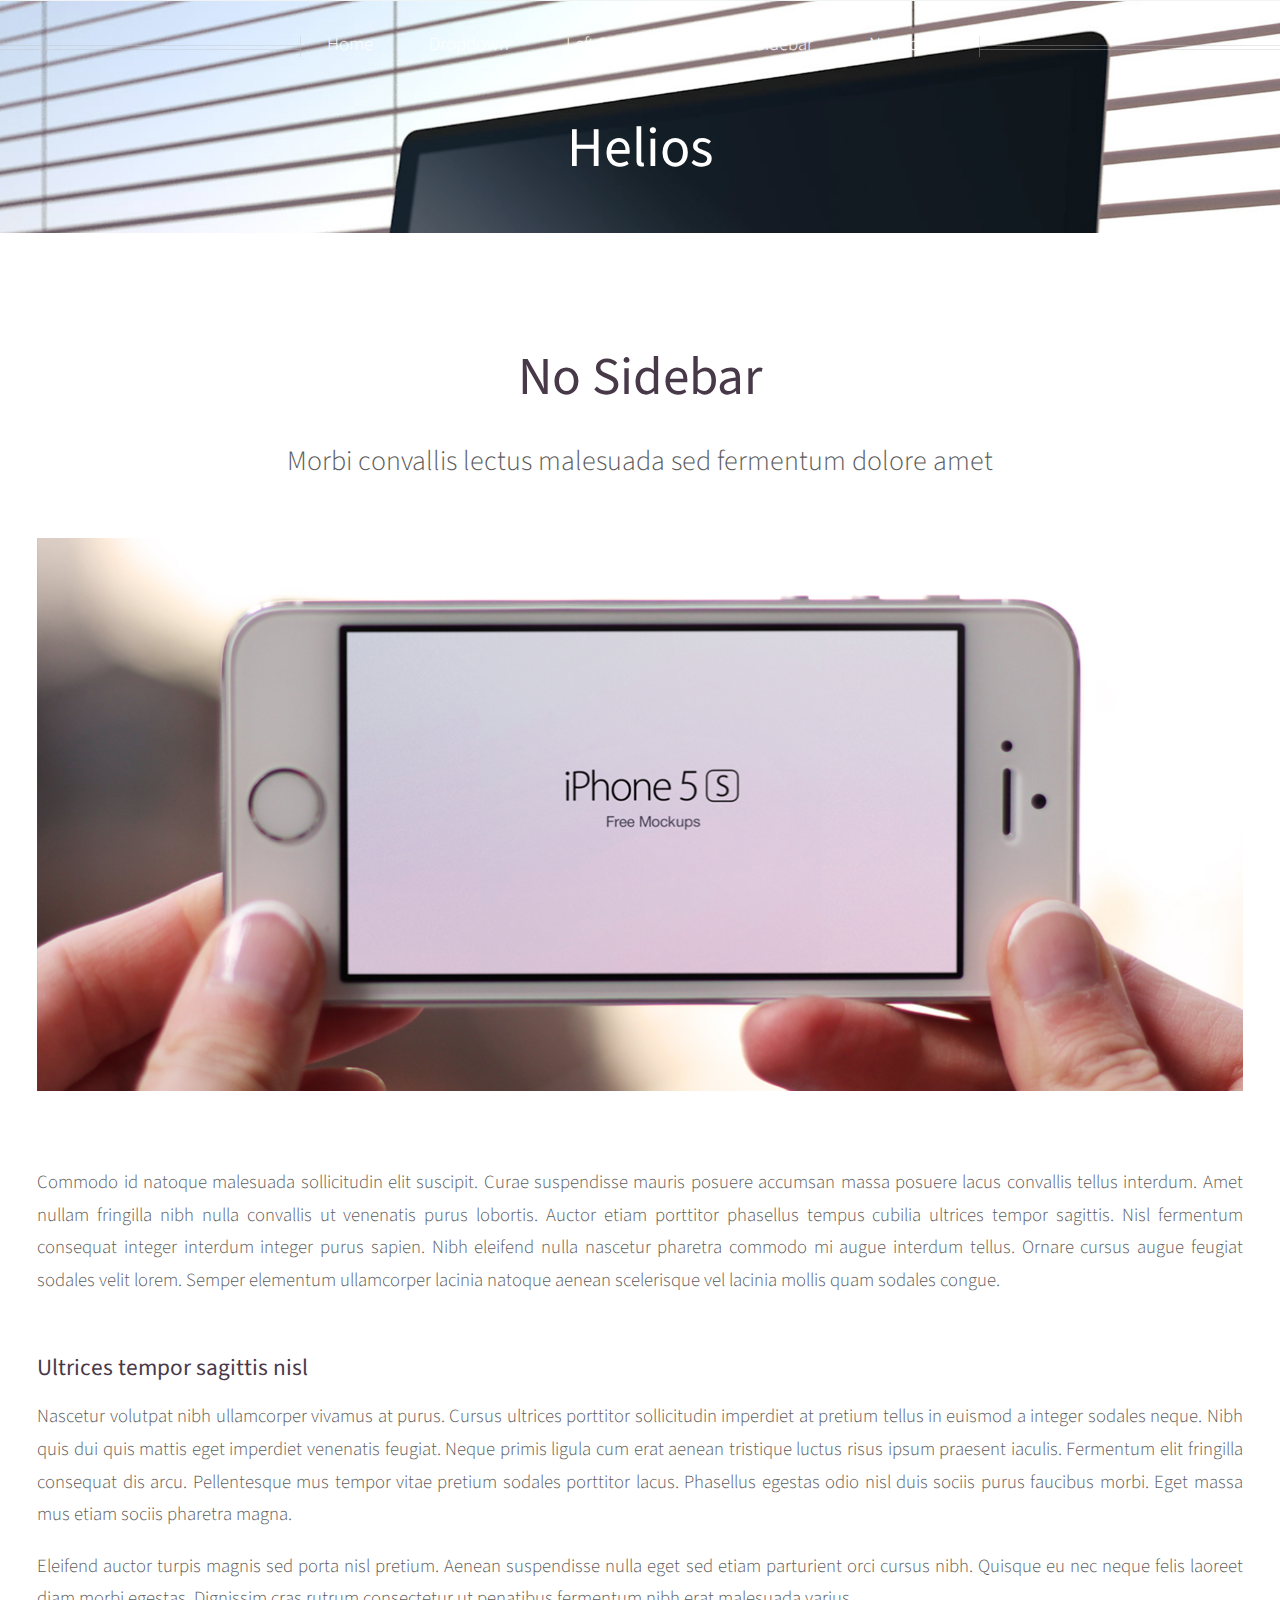
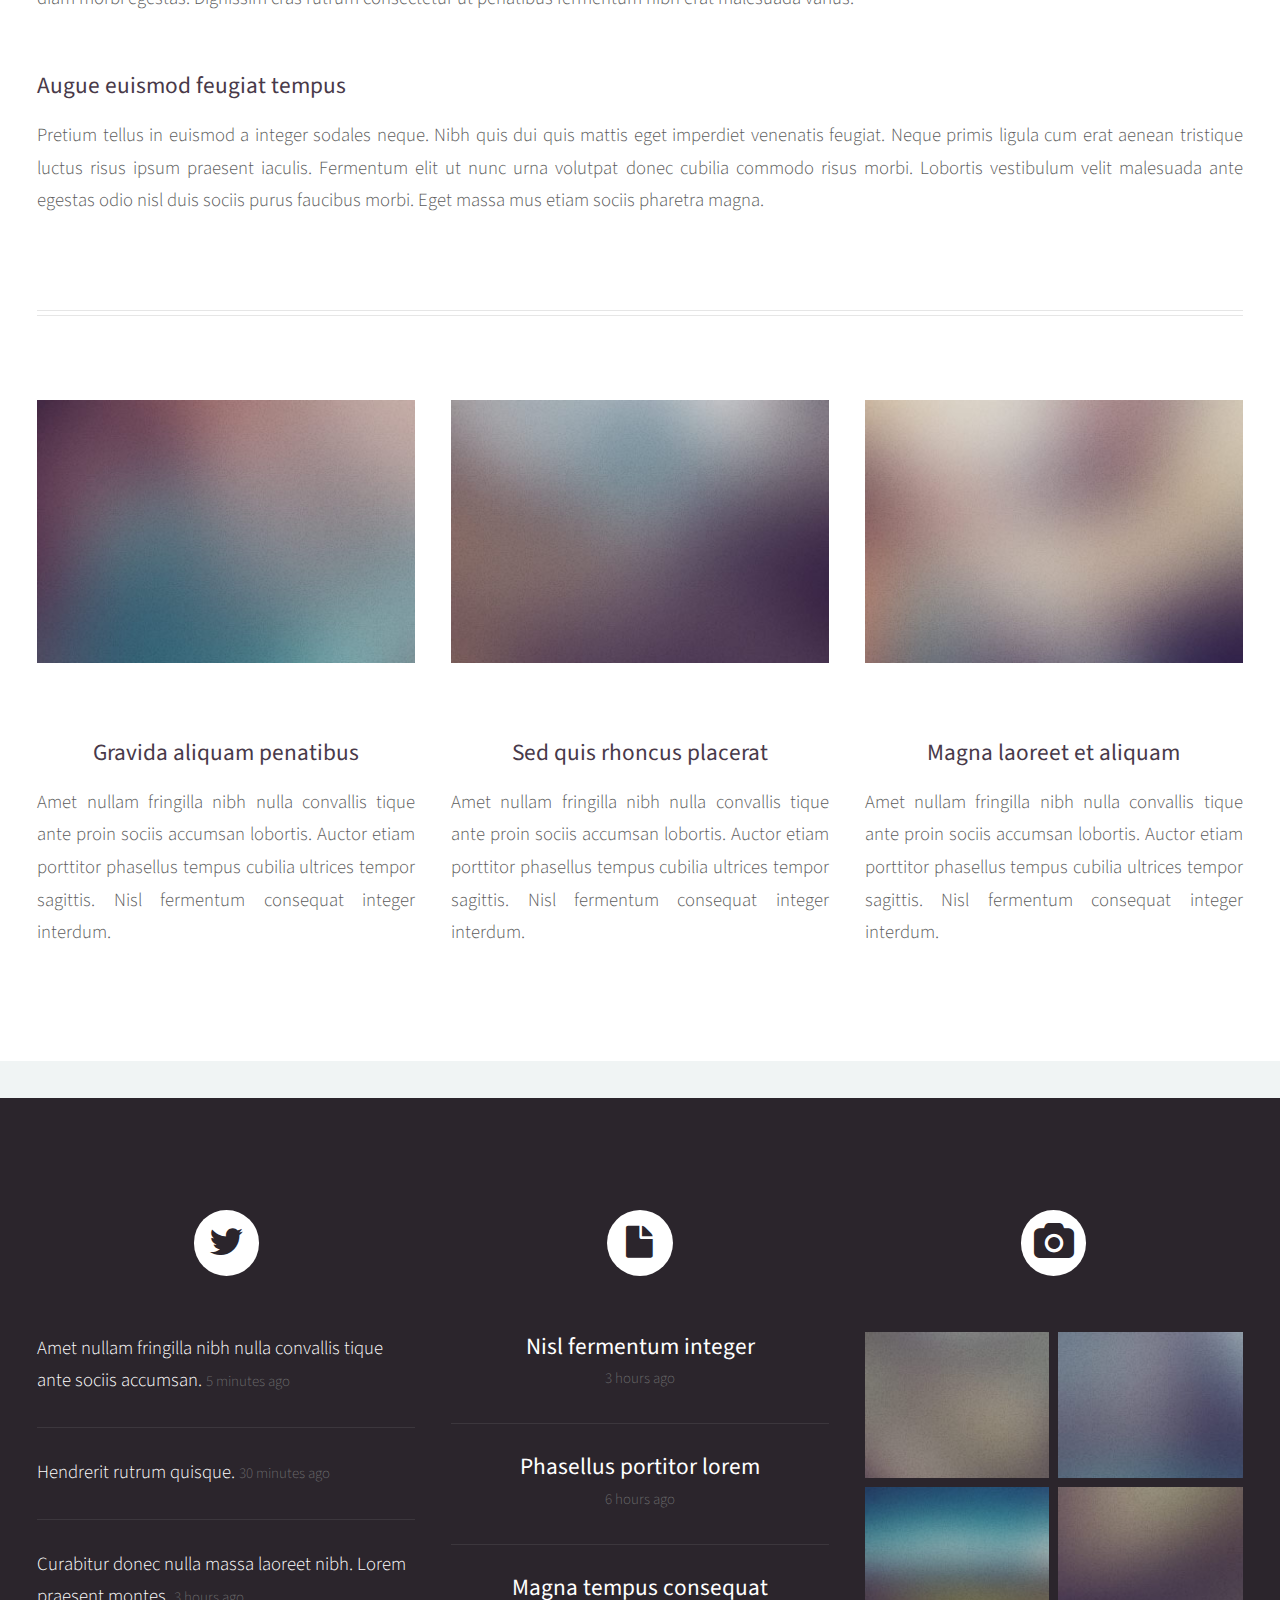
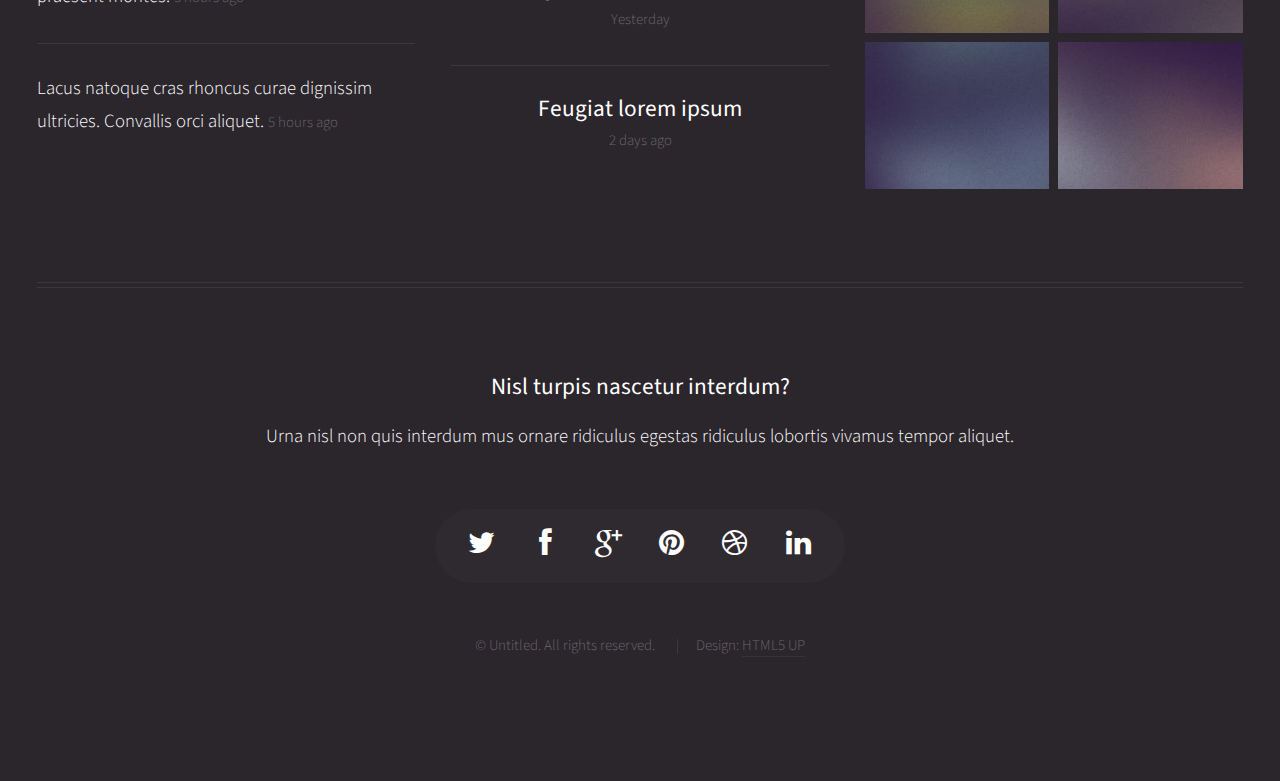
<file: no-sidebar.html>
<!DOCTYPE HTML>
<!--
	Helios 1.5 by HTML5 UP
	html5up.net | @n33co
	Free for personal and commercial use under the CCA 3.0 license (html5up.net/license)
-->
<html>
	<head>
		<title>No Sidebar - Helios by HTML5 UP</title>
		<meta http-equiv="content-type" content="text/html; charset=utf-8" />
		<meta name="description" content="" />
		<meta name="keywords" content="" />
		<link href="http://fonts.googleapis.com/css?family=Source+Sans+Pro:300,400,600" rel="stylesheet" type="text/css" />
		<!--[if lte IE 8]><script src="js/html5shiv.js"></script><![endif]-->
		<script src="js/jquery.min.js"></script>
		<script src="js/jquery.dropotron.min.js"></script>
		<script src="js/skel.min.js"></script>
		<script src="js/skel-panels.min.js"></script>
		<script src="js/init.js"></script>
		<noscript>
			<link rel="stylesheet" href="css/skel-noscript.css" />
			<link rel="stylesheet" href="css/style.css" />
			<link rel="stylesheet" href="css/style-desktop.css" />
			<link rel="stylesheet" href="css/style-noscript.css" />
		</noscript>
		<!--[if lte IE 8]><link rel="stylesheet" href="css/ie8.css" /><![endif]-->
	</head>
	<body class="no-sidebar">

		<!-- Header -->
			<div id="header">

				<!-- Inner -->
					<div class="inner">
						<header>
							<h1><a href="#" id="logo">Helios</a></h1>
						</header>
					</div>
				
				<!-- Nav -->
					<nav id="nav">
						<ul>
							<li><a href="index.html">Home</a></li>
							<li>
								<span>Dropdown</span>
								<ul>
									<li><a href="#">Lorem ipsum dolor</a></li>
									<li><a href="#">Magna phasellus</a></li>
									<li><a href="#">Etiam dolore nisl</a></li>
									<li>
										<span>And a submenu &hellip;</span>
										<ul>
											<li><a href="#">Lorem ipsum dolor</a></li>
											<li><a href="#">Phasellus consequat</a></li>
											<li><a href="#">Magna phasellus</a></li>
											<li><a href="#">Etiam dolore nisl</a></li>
										</ul>
									</li>
									<li><a href="#">Veroeros feugiat</a></li>
								</ul>
							</li>
							<li><a href="left-sidebar.html">Left Sidebar</a></li>
							<li><a href="right-sidebar.html">Right Sidebar</a></li>
							<li><a href="no-sidebar.html">No Sidebar</a></li>
						</ul>
					</nav>

			</div>
			
		<!-- Main -->
			<div class="wrapper style1">

				<div class="container">
					<div class="row">
						<div class="12u skel-cell-important" id="content">
							<article id="main" class="special">
								<header>
									<h2><a href="#">No Sidebar</a></h2>
									<span class="byline">
										Morbi convallis lectus malesuada sed fermentum dolore amet
									</span>
								</header>
								<a href="http://mdomaradzki.deviantart.com/art/Planet-Bronte-339258500" class="image featured"><img src="images/pic06.jpg" alt="" /></a>
								<p>
									Commodo id natoque malesuada sollicitudin elit suscipit. Curae suspendisse mauris posuere accumsan massa 
									posuere lacus convallis tellus interdum. Amet nullam fringilla nibh nulla convallis ut venenatis purus 
									lobortis. Auctor etiam porttitor phasellus tempus cubilia ultrices tempor sagittis. Nisl fermentum 
									consequat integer interdum integer purus sapien. Nibh eleifend nulla nascetur pharetra commodo mi augue 
									interdum tellus. Ornare cursus augue feugiat sodales velit lorem. Semper elementum ullamcorper lacinia 
									natoque aenean scelerisque vel lacinia mollis quam sodales congue.
								</p>
								<section>
									<header>
										<h3>Ultrices tempor sagittis nisl</h3>
									</header>
									<p>
										Nascetur volutpat nibh ullamcorper vivamus at purus. Cursus ultrices porttitor sollicitudin imperdiet
										at pretium tellus in euismod a integer sodales neque. Nibh quis dui quis mattis eget imperdiet venenatis 
										feugiat. Neque primis ligula cum erat aenean tristique luctus risus ipsum praesent iaculis. Fermentum elit 
										fringilla consequat dis arcu. Pellentesque mus tempor vitae pretium sodales porttitor lacus. Phasellus 
										egestas odio nisl duis sociis purus faucibus morbi. Eget massa mus etiam sociis pharetra magna. 
									</p>
									<p>
										Eleifend auctor turpis magnis sed porta nisl pretium. Aenean suspendisse nulla eget sed etiam parturient 
										orci cursus nibh. Quisque eu nec neque felis laoreet diam morbi egestas. Dignissim cras rutrum consectetur 
										ut penatibus fermentum nibh erat malesuada varius. 
									</p>
								</section>
								<section>
									<header>
										<h3>Augue euismod feugiat tempus</h3>
									</header>
									<p>
										Pretium tellus in euismod a integer sodales neque. Nibh quis dui quis mattis eget imperdiet venenatis 
										feugiat. Neque primis ligula cum erat aenean tristique luctus risus ipsum praesent iaculis. Fermentum elit 
										ut nunc urna volutpat donec cubilia commodo risus morbi. Lobortis vestibulum velit malesuada ante 
										egestas odio nisl duis sociis purus faucibus morbi. Eget massa mus etiam sociis pharetra magna. 
									</p>
								</section>
							</article>
						</div>
					</div>
					<hr />
					<div class="row">
						<article class="4u special">
							<a href="http://mdomaradzki.deviantart.com/art/Bueller-VII-351975126" class="image featured"><img src="images/pic07.jpg" alt="" /></a>
							<header>
								<h3><a href="#">Gravida aliquam penatibus</a></h3>
							</header>
							<p>
								Amet nullam fringilla nibh nulla convallis tique ante proin sociis accumsan lobortis. Auctor etiam
								porttitor phasellus tempus cubilia ultrices tempor sagittis. Nisl fermentum consequat integer interdum.
							</p>
						</article>
						<article class="4u special">
							<a href="http://mdomaradzki.deviantart.com/art/Home-Bound-Train-II-338912191" class="image featured"><img src="images/pic08.jpg" alt="" /></a>
							<header>
								<h3><a href="#">Sed quis rhoncus placerat</a></h3>
							</header>
							<p>
								Amet nullam fringilla nibh nulla convallis tique ante proin sociis accumsan lobortis. Auctor etiam
								porttitor phasellus tempus cubilia ultrices tempor sagittis. Nisl fermentum consequat integer interdum.
							</p>
						</article>
						<article class="4u special">
							<a href="http://mdomaradzki.deviantart.com/art/Up-is-Down-325005102" class="image featured"><img src="images/pic09.jpg" alt="" /></a>
							<header>
								<h3><a href="#">Magna laoreet et aliquam</a></h3>
							</header>
							<p>
								Amet nullam fringilla nibh nulla convallis tique ante proin sociis accumsan lobortis. Auctor etiam
								porttitor phasellus tempus cubilia ultrices tempor sagittis. Nisl fermentum consequat integer interdum.
							</p>
						</article>
					</div>
				</div>

			</div>

		<!-- Footer -->
			<div id="footer">
				<div class="container">
					<div class="row">
						
						<!-- Tweets -->
							<section class="4u">
								<header>
									<h2 class="fa fa-twitter circled solo"><span>Tweets</span></h2>
								</header>
								<ul class="divided">
									<li>
										<article class="tweet">
											Amet nullam fringilla nibh nulla convallis tique ante sociis accumsan.
											<span class="timestamp">5 minutes ago</span>
										</article>
									</li>
									<li>
										<article class="tweet">
											Hendrerit rutrum quisque.
											<span class="timestamp">30 minutes ago</span>
										</article>
									</li>
									<li>
										<article class="tweet">
											Curabitur donec nulla massa laoreet nibh. Lorem praesent montes.
											<span class="timestamp">3 hours ago</span>
										</article>
									</li>
									<li>
										<article class="tweet">
											Lacus natoque cras rhoncus curae dignissim ultricies. Convallis orci aliquet.
											<span class="timestamp">5 hours ago</span>
										</article>
									</li>
								</ul>
							</section>

						<!-- Posts -->
							<section class="4u">
								<header>
									<h2 class="fa fa-file circled solo"><span>Posts</span></h2>
								</header>
								<ul class="divided">
									<li>
										<article class="post stub">
											<header>
												<h3><a href="#">Nisl fermentum integer</a></h3>
											</header>
											<span class="timestamp">3 hours ago</span>
										</article>
									</li>
									<li>
										<article class="post stub">
											<header>
												<h3><a href="#">Phasellus portitor lorem</a></h3>
											</header>
											<span class="timestamp">6 hours ago</span>
										</article>
									</li>
									<li>
										<article class="post stub">
											<header>
												<h3><a href="#">Magna tempus consequat</a></h3>
											</header>
											<span class="timestamp">Yesterday</span>
										</article>
									</li>
									<li>
										<article class="post stub">
											<header>
												<h3><a href="#">Feugiat lorem ipsum</a></h3>
											</header>
											<span class="timestamp">2 days ago</span>
										</article>
									</li>
								</ul>
							</section>

						<!-- Photos -->
							<section class="4u">
								<header>
									<h2 class="fa fa-camera circled solo"><span>Photos</span></h2>
								</header>
								<div class="row quarter no-collapse">
									<div class="6u">
										<a href="http://mdomaradzki.deviantart.com/art/Air-Lounge-385212062" class="image full"><img src="images/pic10.jpg" alt="" /></a>
									</div>
									<div class="6u">
										<a href="http://mdomaradzki.deviantart.com/art/Paris-City-Streets-II-382623606" class="image full"><img src="images/pic11.jpg" alt="" /></a>
									</div>
								</div>
								<div class="row quarter no-collapse">
									<div class="6u">
										<a href="http://mdomaradzki.deviantart.com/art/Trainride-Visions-383309985" class="image full"><img src="images/pic12.jpg" alt="" /></a>
									</div>
									<div class="6u">
										<a href="http://mdomaradzki.deviantart.com/art/Paris-Metro-382623851" class="image full"><img src="images/pic13.jpg" alt="" /></a>
									</div>
								</div>
								<div class="row quarter no-collapse">
									<div class="6u">
										<a href="http://mdomaradzki.deviantart.com/art/Cliffs-of-Coogee-II-366961860" class="image full"><img src="images/pic14.jpg" alt="" /></a>
									</div>
									<div class="6u">
										<a href="http://mdomaradzki.deviantart.com/art/Stormy-Coast-VII-366561367" class="image full"><img src="images/pic15.jpg" alt="" /></a>
									</div>
								</div>
							</section>

					</div>
					<hr />
					<div class="row">
						<div class="12u">
							
							<!-- Contact -->
								<section class="contact">
									<header>
										<h3>Nisl turpis nascetur interdum?</h3>
									</header>
									<p>Urna nisl non quis interdum mus ornare ridiculus egestas ridiculus lobortis vivamus tempor aliquet.</p>
									<ul class="icons">
										<li><a href="#" class="fa fa-twitter solo"><span>Twitter</span></a></li>
										<li><a href="#" class="fa fa-facebook solo"><span>Facebook</span></a></li>
										<li><a href="#" class="fa fa-google-plus solo"><span>Google+</span></a></li>
										<li><a href="#" class="fa fa-pinterest solo"><span>Pinterest</span></a></li>
										<li><a href="#" class="fa fa-dribbble solo"><span>Dribbble</span></a></li>
										<li><a href="#" class="fa fa-linkedin solo"><span>Linkedin</span></a></li>
									</ul>
								</section>
							
							<!-- Copyright -->
								<div class="copyright">
									<ul class="menu">
										<li>&copy; Untitled. All rights reserved.</li>
										<li>Design: <a href="http://html5up.net/">HTML5 UP</a></li>
									</ul>
								</div>
							
						</div>
					
					</div>
				</div>
			</div>

	</body>
</html>
</file>
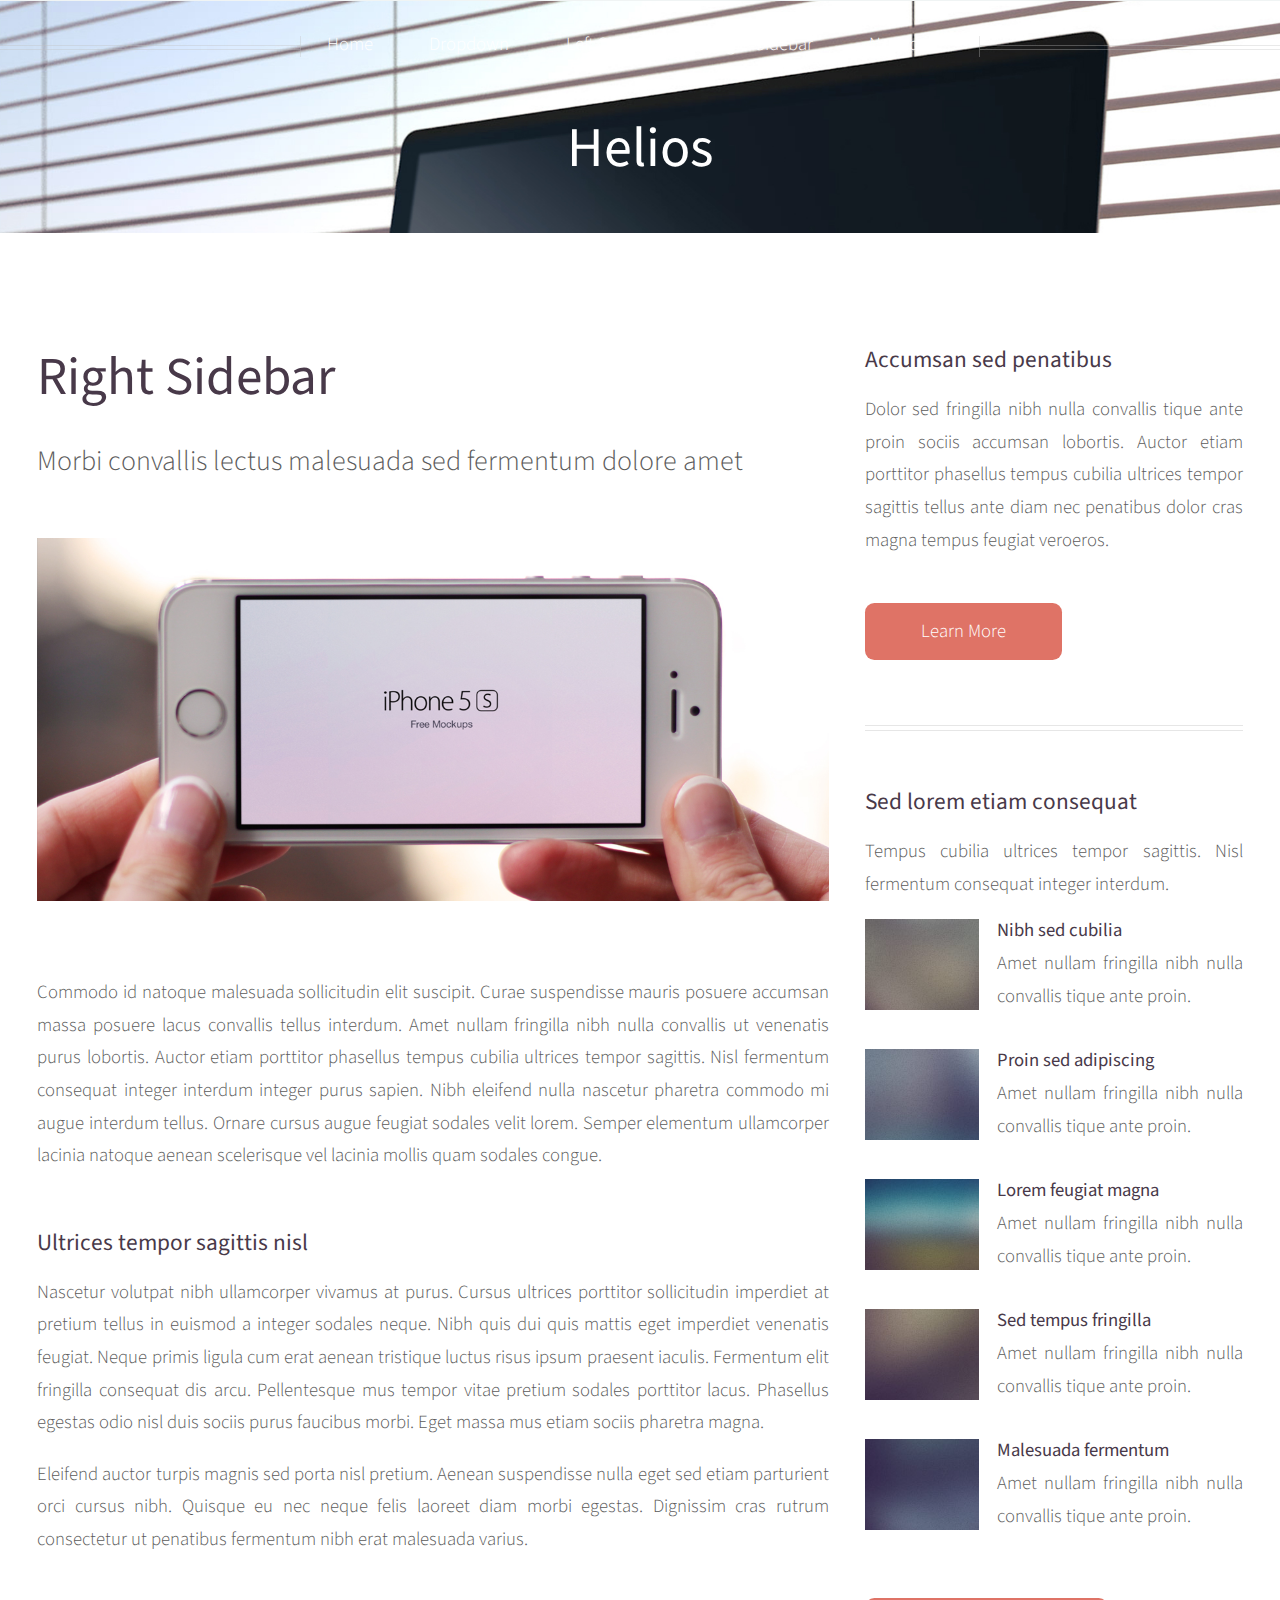
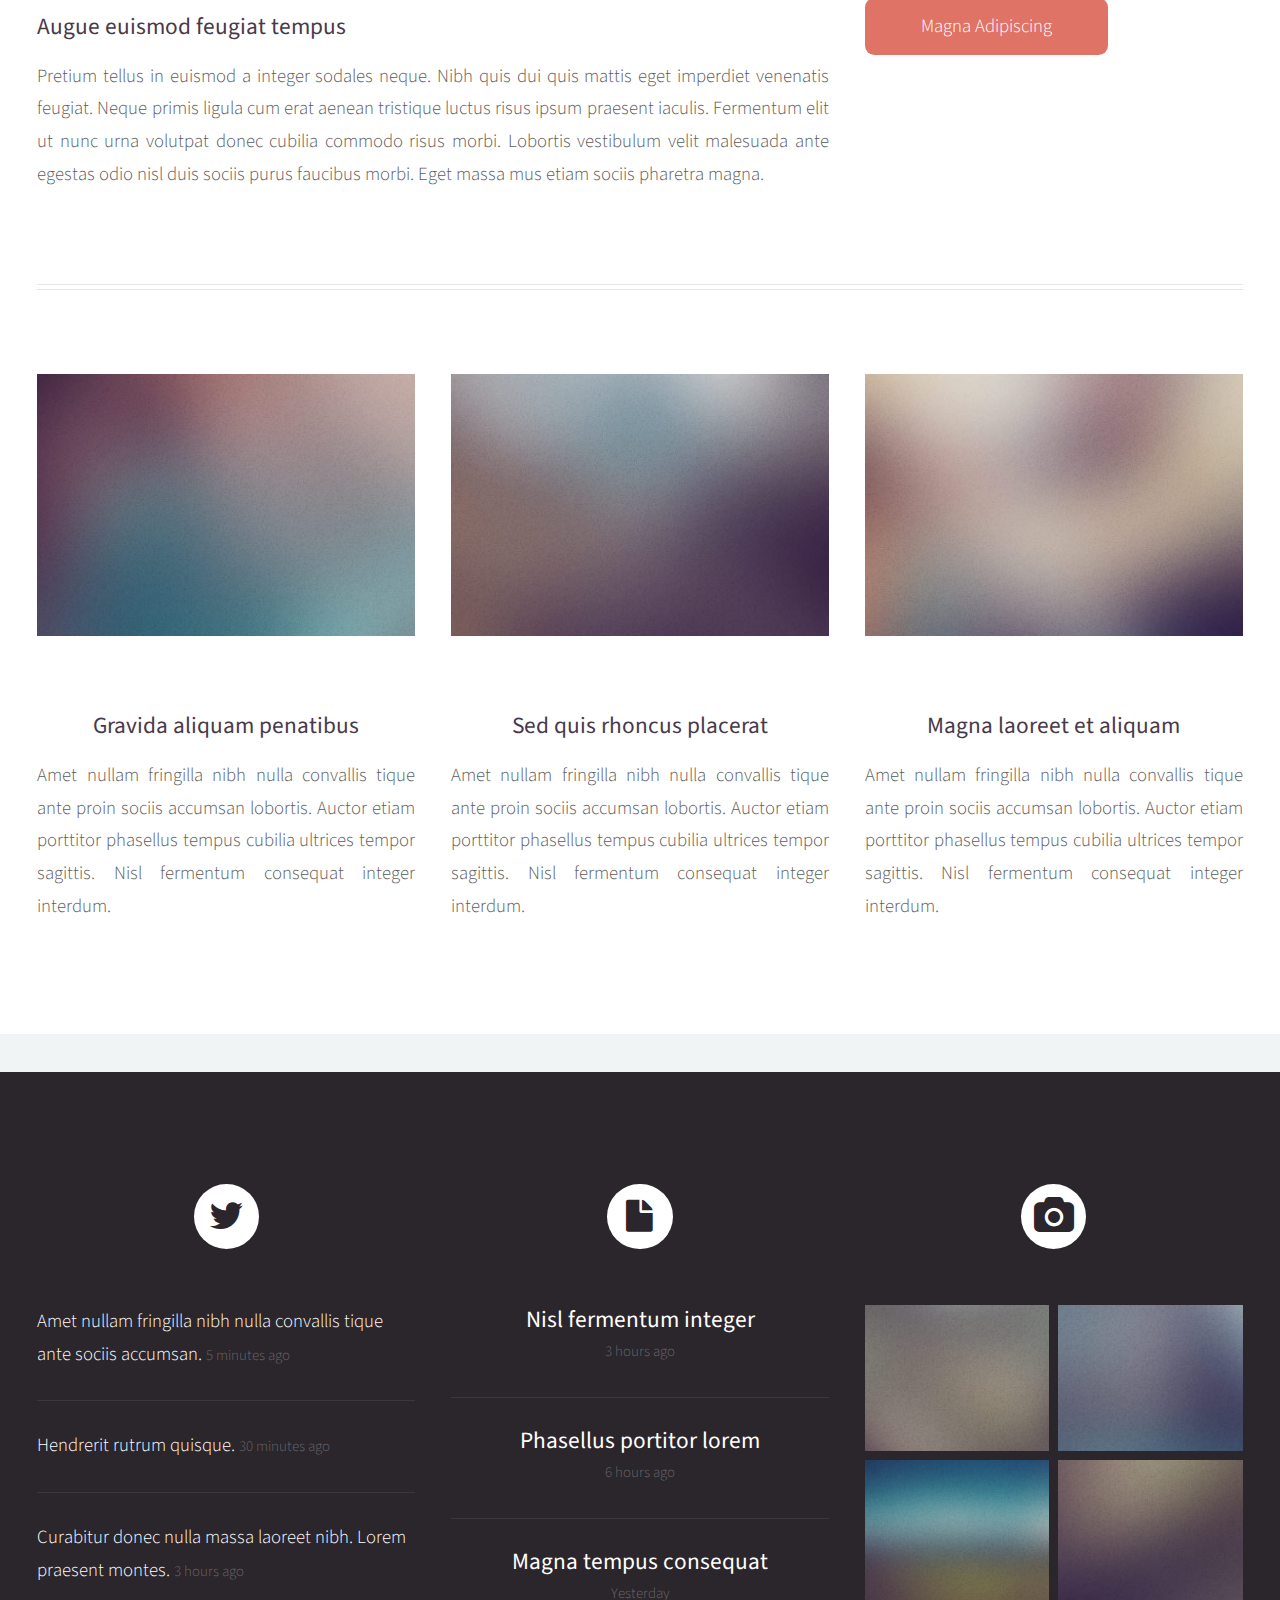
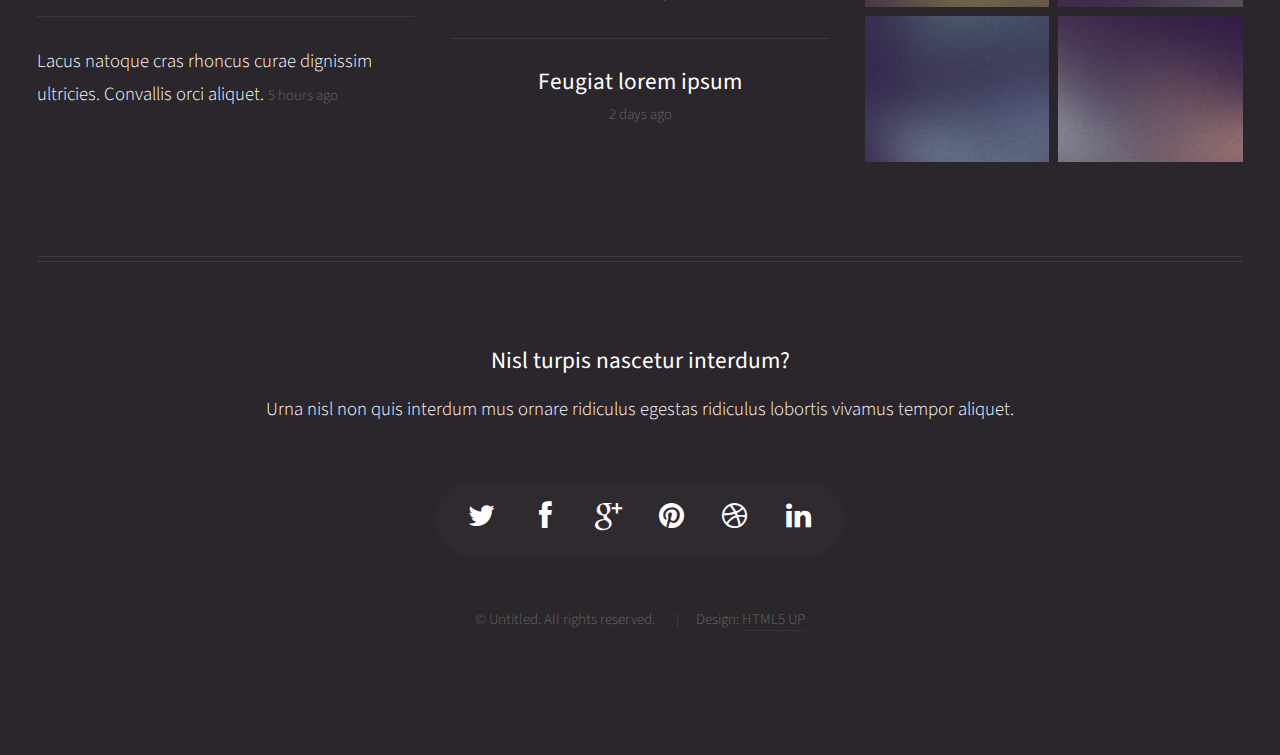
<file: right-sidebar.html>
<!DOCTYPE HTML>
<!--
	Helios 1.5 by HTML5 UP
	html5up.net | @n33co
	Free for personal and commercial use under the CCA 3.0 license (html5up.net/license)
-->
<html>
	<head>
		<title>Right Sidebar - Helios by HTML5 UP</title>
		<meta http-equiv="content-type" content="text/html; charset=utf-8" />
		<meta name="description" content="" />
		<meta name="keywords" content="" />
		<link href="http://fonts.googleapis.com/css?family=Source+Sans+Pro:300,400,600" rel="stylesheet" type="text/css" />
		<!--[if lte IE 8]><script src="js/html5shiv.js"></script><![endif]-->
		<script src="js/jquery.min.js"></script>
		<script src="js/jquery.dropotron.min.js"></script>
		<script src="js/skel.min.js"></script>
		<script src="js/skel-panels.min.js"></script>
		<script src="js/init.js"></script>
		<noscript>
			<link rel="stylesheet" href="css/skel-noscript.css" />
			<link rel="stylesheet" href="css/style.css" />
			<link rel="stylesheet" href="css/style-desktop.css" />
			<link rel="stylesheet" href="css/style-noscript.css" />
		</noscript>
		<!--[if lte IE 8]><link rel="stylesheet" href="css/ie8.css" /><![endif]-->
	</head>
	<body class="right-sidebar">

		<!-- Header -->
			<div id="header">

				<!-- Inner -->
					<div class="inner">
						<header>
							<h1><a href="#" id="logo">Helios</a></h1>
						</header>
					</div>
				
				<!-- Nav -->
					<nav id="nav">
						<ul>
							<li><a href="index.html">Home</a></li>
							<li>
								<span>Dropdown</span>
								<ul>
									<li><a href="#">Lorem ipsum dolor</a></li>
									<li><a href="#">Magna phasellus</a></li>
									<li><a href="#">Etiam dolore nisl</a></li>
									<li>
										<span>And a submenu &hellip;</span>
										<ul>
											<li><a href="#">Lorem ipsum dolor</a></li>
											<li><a href="#">Phasellus consequat</a></li>
											<li><a href="#">Magna phasellus</a></li>
											<li><a href="#">Etiam dolore nisl</a></li>
										</ul>
									</li>
									<li><a href="#">Veroeros feugiat</a></li>
								</ul>
							</li>
							<li><a href="left-sidebar.html">Left Sidebar</a></li>
							<li><a href="right-sidebar.html">Right Sidebar</a></li>
							<li><a href="no-sidebar.html">No Sidebar</a></li>
						</ul>
					</nav>

			</div>
			
		<!-- Main -->
			<div class="wrapper style1">

				<div class="container">
					<div class="row">
						<div class="8u skel-cell-important" id="content">
							<article id="main">
								<header>
									<h2><a href="#">Right Sidebar</a></h2>
									<span class="byline">
										Morbi convallis lectus malesuada sed fermentum dolore amet
									</span>
								</header>
								<a href="http://mdomaradzki.deviantart.com/art/Planet-Bronte-339258500" class="image featured"><img src="images/pic06.jpg" alt="" /></a>
								<p>
									Commodo id natoque malesuada sollicitudin elit suscipit. Curae suspendisse mauris posuere accumsan massa 
									posuere lacus convallis tellus interdum. Amet nullam fringilla nibh nulla convallis ut venenatis purus 
									lobortis. Auctor etiam porttitor phasellus tempus cubilia ultrices tempor sagittis. Nisl fermentum 
									consequat integer interdum integer purus sapien. Nibh eleifend nulla nascetur pharetra commodo mi augue 
									interdum tellus. Ornare cursus augue feugiat sodales velit lorem. Semper elementum ullamcorper lacinia 
									natoque aenean scelerisque vel lacinia mollis quam sodales congue.
								</p>
								<section>
									<header>
										<h3>Ultrices tempor sagittis nisl</h3>
									</header>
									<p>
										Nascetur volutpat nibh ullamcorper vivamus at purus. Cursus ultrices porttitor sollicitudin imperdiet
										at pretium tellus in euismod a integer sodales neque. Nibh quis dui quis mattis eget imperdiet venenatis 
										feugiat. Neque primis ligula cum erat aenean tristique luctus risus ipsum praesent iaculis. Fermentum elit 
										fringilla consequat dis arcu. Pellentesque mus tempor vitae pretium sodales porttitor lacus. Phasellus 
										egestas odio nisl duis sociis purus faucibus morbi. Eget massa mus etiam sociis pharetra magna. 
									</p>
									<p>
										Eleifend auctor turpis magnis sed porta nisl pretium. Aenean suspendisse nulla eget sed etiam parturient 
										orci cursus nibh. Quisque eu nec neque felis laoreet diam morbi egestas. Dignissim cras rutrum consectetur 
										ut penatibus fermentum nibh erat malesuada varius. 
									</p>
								</section>
								<section>
									<header>
										<h3>Augue euismod feugiat tempus</h3>
									</header>
									<p>
										Pretium tellus in euismod a integer sodales neque. Nibh quis dui quis mattis eget imperdiet venenatis 
										feugiat. Neque primis ligula cum erat aenean tristique luctus risus ipsum praesent iaculis. Fermentum elit 
										ut nunc urna volutpat donec cubilia commodo risus morbi. Lobortis vestibulum velit malesuada ante 
										egestas odio nisl duis sociis purus faucibus morbi. Eget massa mus etiam sociis pharetra magna. 
									</p>
								</section>
							</article>
						</div>
						<div class="4u" id="sidebar">
							<hr class="first" />
							<section>
								<header>
									<h3><a href="#">Accumsan sed penatibus</a></h3>
								</header>
								<p>
									Dolor sed fringilla nibh nulla convallis tique ante proin sociis accumsan lobortis. Auctor etiam
									porttitor phasellus tempus cubilia ultrices tempor sagittis  tellus ante diam nec penatibus dolor cras
									magna tempus feugiat veroeros.
								</p>
								<footer>
									<a href="#" class="button">Learn More</a>
								</footer>
							</section>
							<hr />
							<section>
								<header>
									<h3><a href="#">Sed lorem etiam consequat</a></h3>
								</header>
								<p>
									Tempus cubilia ultrices tempor sagittis. Nisl fermentum consequat integer interdum.
								</p>
								<div class="row half no-collapse">
									<div class="4u">
										<a href="http://mdomaradzki.deviantart.com/art/Air-Lounge-385212062" class="image full"><img src="images/pic10.jpg" alt="" /></a>
									</div>
									<div class="8u">
										<h4>Nibh sed cubilia</h4>
										<p>
											Amet nullam fringilla nibh nulla convallis tique ante proin.
										</p>
									</div>
								</div>
								<div class="row half no-collapse">
									<div class="4u">
										<a href="http://mdomaradzki.deviantart.com/art/Paris-City-Streets-II-382623606" class="image full"><img src="images/pic11.jpg" alt="" /></a>
									</div>
									<div class="8u">
										<h4>Proin sed adipiscing</h4>
										<p>
											Amet nullam fringilla nibh nulla convallis tique ante proin.
										</p>
									</div>
								</div>
								<div class="row half no-collapse">
									<div class="4u">
										<a href="http://mdomaradzki.deviantart.com/art/Trainride-Visions-383309985" class="image full"><img src="images/pic12.jpg" alt="" /></a>
									</div>
									<div class="8u">
										<h4>Lorem feugiat magna</h4>
										<p>
											Amet nullam fringilla nibh nulla convallis tique ante proin.
										</p>
									</div>
								</div>
								<div class="row half no-collapse">
									<div class="4u">
										<a href="http://mdomaradzki.deviantart.com/art/Paris-Metro-382623851" class="image full"><img src="images/pic13.jpg" alt="" /></a>
									</div>
									<div class="8u">
										<h4>Sed tempus fringilla</h4>
										<p>
											Amet nullam fringilla nibh nulla convallis tique ante proin.
										</p>
									</div>
								</div>
								<div class="row half no-collapse">
									<div class="4u">
										<a href="http://mdomaradzki.deviantart.com/art/Cliffs-of-Coogee-II-366961860" class="image full"><img src="images/pic14.jpg" alt="" /></a>
									</div>
									<div class="8u">
										<h4>Malesuada fermentum</h4>
										<p>
											Amet nullam fringilla nibh nulla convallis tique ante proin.
										</p>
									</div>
								</div>
								<footer>
									<a href="#" class="button">Magna Adipiscing</a>
								</footer>
							</section>
						</div>
					</div>
					<hr />
					<div class="row">
						<article class="4u special">
							<a href="http://mdomaradzki.deviantart.com/art/Bueller-VII-351975126" class="image featured"><img src="images/pic07.jpg" alt="" /></a>
							<header>
								<h3><a href="#">Gravida aliquam penatibus</a></h3>
							</header>
							<p>
								Amet nullam fringilla nibh nulla convallis tique ante proin sociis accumsan lobortis. Auctor etiam
								porttitor phasellus tempus cubilia ultrices tempor sagittis. Nisl fermentum consequat integer interdum.
							</p>
						</article>
						<article class="4u special">
							<a href="http://mdomaradzki.deviantart.com/art/Home-Bound-Train-II-338912191" class="image featured"><img src="images/pic08.jpg" alt="" /></a>
							<header>
								<h3><a href="#">Sed quis rhoncus placerat</a></h3>
							</header>
							<p>
								Amet nullam fringilla nibh nulla convallis tique ante proin sociis accumsan lobortis. Auctor etiam
								porttitor phasellus tempus cubilia ultrices tempor sagittis. Nisl fermentum consequat integer interdum.
							</p>
						</article>
						<article class="4u special">
							<a href="http://mdomaradzki.deviantart.com/art/Up-is-Down-325005102" class="image featured"><img src="images/pic09.jpg" alt="" /></a>
							<header>
								<h3><a href="#">Magna laoreet et aliquam</a></h3>
							</header>
							<p>
								Amet nullam fringilla nibh nulla convallis tique ante proin sociis accumsan lobortis. Auctor etiam
								porttitor phasellus tempus cubilia ultrices tempor sagittis. Nisl fermentum consequat integer interdum.
							</p>
						</article>
					</div>
				</div>

			</div>

		<!-- Footer -->
			<div id="footer">
				<div class="container">
					<div class="row">
						
						<!-- Tweets -->
							<section class="4u">
								<header>
									<h2 class="fa fa-twitter circled solo"><span>Tweets</span></h2>
								</header>
								<ul class="divided">
									<li>
										<article class="tweet">
											Amet nullam fringilla nibh nulla convallis tique ante sociis accumsan.
											<span class="timestamp">5 minutes ago</span>
										</article>
									</li>
									<li>
										<article class="tweet">
											Hendrerit rutrum quisque.
											<span class="timestamp">30 minutes ago</span>
										</article>
									</li>
									<li>
										<article class="tweet">
											Curabitur donec nulla massa laoreet nibh. Lorem praesent montes.
											<span class="timestamp">3 hours ago</span>
										</article>
									</li>
									<li>
										<article class="tweet">
											Lacus natoque cras rhoncus curae dignissim ultricies. Convallis orci aliquet.
											<span class="timestamp">5 hours ago</span>
										</article>
									</li>
								</ul>
							</section>

						<!-- Posts -->
							<section class="4u">
								<header>
									<h2 class="fa fa-file circled solo"><span>Posts</span></h2>
								</header>
								<ul class="divided">
									<li>
										<article class="post stub">
											<header>
												<h3><a href="#">Nisl fermentum integer</a></h3>
											</header>
											<span class="timestamp">3 hours ago</span>
										</article>
									</li>
									<li>
										<article class="post stub">
											<header>
												<h3><a href="#">Phasellus portitor lorem</a></h3>
											</header>
											<span class="timestamp">6 hours ago</span>
										</article>
									</li>
									<li>
										<article class="post stub">
											<header>
												<h3><a href="#">Magna tempus consequat</a></h3>
											</header>
											<span class="timestamp">Yesterday</span>
										</article>
									</li>
									<li>
										<article class="post stub">
											<header>
												<h3><a href="#">Feugiat lorem ipsum</a></h3>
											</header>
											<span class="timestamp">2 days ago</span>
										</article>
									</li>
								</ul>
							</section>

						<!-- Photos -->
							<section class="4u">
								<header>
									<h2 class="fa fa-camera circled solo"><span>Photos</span></h2>
								</header>
								<div class="row quarter no-collapse">
									<div class="6u">
										<a href="http://mdomaradzki.deviantart.com/art/Air-Lounge-385212062" class="image full"><img src="images/pic10.jpg" alt="" /></a>
									</div>
									<div class="6u">
										<a href="http://mdomaradzki.deviantart.com/art/Paris-City-Streets-II-382623606" class="image full"><img src="images/pic11.jpg" alt="" /></a>
									</div>
								</div>
								<div class="row quarter no-collapse">
									<div class="6u">
										<a href="http://mdomaradzki.deviantart.com/art/Trainride-Visions-383309985" class="image full"><img src="images/pic12.jpg" alt="" /></a>
									</div>
									<div class="6u">
										<a href="http://mdomaradzki.deviantart.com/art/Paris-Metro-382623851" class="image full"><img src="images/pic13.jpg" alt="" /></a>
									</div>
								</div>
								<div class="row quarter no-collapse">
									<div class="6u">
										<a href="http://mdomaradzki.deviantart.com/art/Cliffs-of-Coogee-II-366961860" class="image full"><img src="images/pic14.jpg" alt="" /></a>
									</div>
									<div class="6u">
										<a href="http://mdomaradzki.deviantart.com/art/Stormy-Coast-VII-366561367" class="image full"><img src="images/pic15.jpg" alt="" /></a>
									</div>
								</div>
							</section>

					</div>
					<hr />
					<div class="row">
						<div class="12u">
							
							<!-- Contact -->
								<section class="contact">
									<header>
										<h3>Nisl turpis nascetur interdum?</h3>
									</header>
									<p>Urna nisl non quis interdum mus ornare ridiculus egestas ridiculus lobortis vivamus tempor aliquet.</p>
									<ul class="icons">
										<li><a href="#" class="fa fa-twitter solo"><span>Twitter</span></a></li>
										<li><a href="#" class="fa fa-facebook solo"><span>Facebook</span></a></li>
										<li><a href="#" class="fa fa-google-plus solo"><span>Google+</span></a></li>
										<li><a href="#" class="fa fa-pinterest solo"><span>Pinterest</span></a></li>
										<li><a href="#" class="fa fa-dribbble solo"><span>Dribbble</span></a></li>
										<li><a href="#" class="fa fa-linkedin solo"><span>Linkedin</span></a></li>
									</ul>
								</section>
							
							<!-- Copyright -->
								<div class="copyright">
									<ul class="menu">
										<li>&copy; Untitled. All rights reserved.</li>
										<li>Design: <a href="http://html5up.net/">HTML5 UP</a></li>
									</ul>
								</div>
							
						</div>
					
					</div>
				</div>
			</div>

	</body>
</html>
</file>
<file: css/style-noscript.css>
/*
	Helios 1.5 by HTML5 UP
	html5up.net | @n33co
	Free for personal and commercial use under the CCA 3.0 license (html5up.net/license)
*/

/*********************************************************************************/
/* Header                                                                        */
/*********************************************************************************/

	#header
	{
	}

		.homepage #header
		{
		}
	
			.homepage #header:after
			{
				display: none;
			}

/*********************************************************************************/
/* Nav                                                                           */
/*********************************************************************************/

	#nav
	{
	}

		#nav > ul > li > ul
		{
			display: none;
		}

/*********************************************************************************/
/* Carousel                                                                      */
/*********************************************************************************/

	.carousel
	{
		overflow-x: scroll;
	}
</file>
<file: css/ie8.css>
/*
	Helios 1.5 by HTML5 UP
	html5up.net | @n33co
	Free for personal and commercial use under the CCA 3.0 license (html5up.net/license)
*/

/*********************************************************************************/
/* Basic                                                                         */
/*********************************************************************************/

	a
	{
		border-bottom: solid 1px #ddd;
	}
	
	hr
	{
		border-top: solid 1px #777;
		border-bottom: solid 1px #777;
	}

	.timestamp
	{
		color: #777;
	}

	/* Lists */

		ul.divided
		{
		}
		
			ul.divided li
			{
				border-top: solid 1px #777;
			}

		ul.menu
		{
		}
		
			ul.menu li
			{
				border-left: solid 1px #777;
			}

		ul.icons
		{
			background: #333;
			-ms-behavior: url('css/PIE.htc');
		}

	/* Buttons */
		
		.button
		{
			-ms-behavior: url('css/PIE.htc');
		}

/*********************************************************************************/
/* Icons                                                                         */
/* Powered by Font Awesome by Dave Gandy | http://fontawesome.io                 */
/* Licensed under the SIL OFL 1.1 (font), MIT (CSS)                              */
/*********************************************************************************/

	.icon
	{
	}

		.icon.circled
		{
			-ms-behavior: url('css/PIE.htc');
		}

/*********************************************************************************/
/* Header                                                                        */
/*********************************************************************************/

	#header
	{
		-ms-behavior: url('css/backgroundsize.min.htc');
	}

/*********************************************************************************/
/* Nav                                                                           */
/*********************************************************************************/

	#nav
	{
	}
	
		#nav > ul
		{
		}
		
			#nav > ul:before,
			#nav > ul:after
			{
				border-top: solid 1px #777;
				border-bottom: solid 1px #777;
			}

			#nav > ul > li
			{
				-ms-behavior: url('css/PIE.htc');
			}

				#nav > ul > li.active
				{
					border-color: #999;
				}

	.dropotron
	{
		background: #fff;
		-ms-behavior: url('css/PIE.htc');
	}

		.dropotron li
		{
			border-color: #eee;
			padding-right: 1em;
			color: #5b5b5b;
		}

		.dropotron-level-0
		{
			margin-top: 1em;
		}
	
/*********************************************************************************/
/* Carousel                                                                      */
/*********************************************************************************/

	.carousel
	{
	}

		.carousel .forward,
		.carousel .backward
		{
			border-radius: 100%;
			background-color: #483949;
			width: 7em;
			height: 7em;
			margin-top: -3.5em;
			border-radius: 100%;
			-ms-behavior: url('css/PIE.htc');
		}

			.carousel .forward
			{
				right: -3.5em;
			}

			.carousel .backward
			{
				left: -3.5em;
			}
		
			.carousel .forward:before,
			.carousel .backward:before
			{
				display: none;
			}
			
/*********************************************************************************/
/* Footer                                                                        */
/*********************************************************************************/

	#footer
	{
	}
	
		#footer ul.divided li,
		#footer ul.menu li,
		#footer hr
		{
			border-color: #3B373C;
		}
	
		#footer .icons
		{
			background: #2F2930;
		}
	
		#footer .copyright
		{
			color: #777;
		}

			#footer .copyright a
			{
				color: #aaa;
				border: 0;
			}

				#footer .copyright a:hover
				{
					color: #ccc;
				}
</file>
<file: css/skel-noscript.css>
/* Resets (http://meyerweb.com/eric/tools/css/reset/ | v2.0 | 20110126 | License: none (public domain)) */

	html,body,div,span,applet,object,iframe,h1,h2,h3,h4,h5,h6,p,blockquote,pre,a,abbr,acronym,address,big,cite,code,del,dfn,em,img,ins,kbd,q,s,samp,small,strike,strong,sub,sup,tt,var,b,u,i,center,dl,dt,dd,ol,ul,li,fieldset,form,label,legend,table,caption,tbody,tfoot,thead,tr,th,td,article,aside,canvas,details,embed,figure,figcaption,footer,header,hgroup,menu,nav,output,ruby,section,summary,time,mark,audio,video{margin:0;padding:0;border:0;font-size:100%;font:inherit;vertical-align:baseline;}article,aside,details,figcaption,figure,footer,header,hgroup,menu,nav,section{display:block;}body{line-height:1;}ol,ul{list-style:none;}blockquote,q{quotes:none;}blockquote:before,blockquote:after,q:before,q:after{content:'';content:none;}table{border-collapse:collapse;border-spacing:0;}body{-webkit-text-size-adjust:none}

/* Box Model */

	*, *:before, *:after {
		-moz-box-sizing: border-box;
		-webkit-box-sizing: border-box;
		-o-box-sizing: border-box;
		-ms-box-sizing: border-box;
		box-sizing: border-box;
	}

/* Container */

	body {
		min-width: 1200px;
	}

	.container {
		width: 1200px;
		margin-left: auto;
		margin-right: auto;
	}

	/* Modifiers */
	
		.container.small {
			width: 900px;
		}

		.container.big {
			width: 100%;
			max-width: 1500px;
			min-width: 1200px;
		}

/* Grid */

	/* Cells */

		.\31 2u { width: 100% }
		.\31 1u { width: 91.6666666667% }
		.\31 0u { width: 83.3333333333% }
		.\39 u { width: 75% }
		.\38 u { width: 66.6666666667% }
		.\37 u { width: 58.3333333333% }
		.\36 u { width: 50% }
		.\35 u { width: 41.6666666667% }
		.\34 u { width: 33.3333333333% }
		.\33 u { width: 25% }
		.\32 u { width: 16.6666666667% }
		.\31 u { width: 8.3333333333% }
		.\-11u { margin-left: 91.6666666667% }
		.\-10u { margin-left: 83.3333333333% }
		.\-9u { margin-left: 75% }
		.\-8u { margin-left: 66.6666666667% }
		.\-7u { margin-left: 58.3333333333% }
		.\-6u { margin-left: 50% }
		.\-5u { margin-left: 41.6666666667% }
		.\-4u { margin-left: 33.3333333333% }
		.\-3u { margin-left: 25% }
		.\-2u { margin-left: 16.6666666667% }
		.\-1u { margin-left: 8.3333333333% }

		.row > * {
			padding: 48px 0 0 48px;
			float: left;
			-moz-box-sizing: border-box;
			-webkit-box-sizing: border-box;
			-o-box-sizing: border-box;
			-ms-box-sizing: border-box;
			box-sizing: border-box;
		}

		.row + .row > * {
			padding-top: 48px;
		}

		.row {
			margin-left: -48px;
		}

	/* Rows */

		.row:after {
			content: '';
			display: block;
			clear: both;
			height: 0;
		}

		.row:first-child > * {
			padding-top: 0;
		}

		.row > * {
			padding-top: 0;
		}

		/* Modifiers */

			/* Flush */

				.row.flush {
					margin-left: 0;
				}

				.row.flush > * {
					padding: 0 !important;
				}

			/* Quarter */

				.row.quarter > * {
					padding: 12px 0 0 12px;
				}

				.row.quarter + .row.quarter > * {
					padding-top: 12px;
				}

				.row.quarter {
					margin-left: -12px;
				}

			/* Half */

				.row.half > * {
					padding: 24px 0 0 24px;
				}

				.row.half + .row.half > * {
					padding-top: 24px;
				}

				.row.half {
					margin-left: -24px;
				}

			/* One and (a) Half */

				.row.oneandhalf > * {
					padding: 72px 0 0 72px;
				}

				.row.oneandhalf + .row.oneandhalf > * {
					padding-top: 72px;
				}

				.row.oneandhalf {
					margin-left: -72px;
				}

			/* Double */

				.row.double > * {
					padding: 96px 0 0 96px;
				}

				.row.double + .row.double > * {
					padding-top: 96px;
				}

				.row.double {
					margin-left: -96px;
				}
</file>
<file: css/style.css>
@charset 'UTF-8';

@font-face{font-family:'FontAwesome';src:url('font/fontawesome-webfont.eot?v=4.0.1');src:url('font/fontawesome-webfont.eot?#iefix&v=4.0.1') format('embedded-opentype'),url('font/fontawesome-webfont.woff?v=4.0.1') format('woff'),url('font/fontawesome-webfont.ttf?v=4.0.1') format('truetype'),url('font/fontawesome-webfont.svg?v=4.0.1#fontawesomeregular') format('svg');font-weight:normal;font-style:normal}

/*
	Helios 1.5 by HTML5 UP
	html5up.net | @n33co
	Free for personal and commercial use under the CCA 3.0 license (html5up.net/license)
*/

/*********************************************************************************/
/* Basic                                                                         */
/*********************************************************************************/

	body.paused *
	{
		-moz-transition: none;
		-webkit-transition: none;
		-o-transition: none;
		-ms-transition: none;
		transition: none;
	}

	body
	{
		background: #f0f4f4;
		color: #5b5b5b;
		font-family: 'Source Sans Pro', sans-serif;
		font-weight: 300;
	}

	body,input,textarea,select
	{
		font-size: 15pt;
		line-height: 1.85em;
	}

	h1,h2,h3,h4,h5,h6
	{
		font-weight: 400;
		color: #483949;
		line-height: 1.25em;
	}
	
		h1 a, h2 a, h3 a, h4 a, h5 a, h6 a
		{
			color: inherit;
			text-decoration: none;
			border-bottom-color: transparent;
		}
		
		h1 strong, h2 strong, h3 strong, h4 strong, h5 strong, h6 strong
		{
			font-weight: 600;
		}

	h2
	{
		font-size: 2.85em;
	}
	
	h3
	{
		font-size: 1.25em;
	}
	
	h4
	{
		font-size: 1em;
		margin: 0 0 0.25em 0;
	}
	
	.byline
	{
		display: block;
		font-size: 1.5em;
		margin-top: 1em;
		line-height: 1.5em;
	}

	strong, b
	{
		font-weight: 400;
		color: #483949;
	}
	
	em, i
	{
		font-style: italic;
	}

	a
	{
		color: inherit;
		border-bottom: solid 1px rgba(128,128,128,0.15);
		text-decoration: none;
		-moz-transition: background-color 0.35s ease-in-out, color 0.35s ease-in-out, border-bottom-color 0.35s ease-in-out;
		-webkit-transition: background-color 0.35s ease-in-out, color 0.35s ease-in-out, border-bottom-color 0.35s ease-in-out;
		-o-transition: background-color 0.35s ease-in-out, color 0.35s ease-in-out, border-bottom-color 0.35s ease-in-out;
		-ms-transition: background-color 0.35s ease-in-out, color 0.35s ease-in-out, border-bottom-color 0.35s ease-in-out;
		transition: background-color 0.35s ease-in-out, color 0.35s ease-in-out, border-bottom-color 0.35s ease-in-out;
	}
	
		a:hover
		{
			color: #ef8376;
			border-bottom-color: transparent;
		}

	sub
	{
		position: relative;
		top: 0.5em;
		font-size: 0.8em;
	}
	
	sup
	{
		position: relative;
		top: -0.5em;
		font-size: 0.8em;
	}
	
	blockquote
	{
		border-left: solid 0.5em #ddd;
		padding: 1em 0 1em 2em;
		font-style: italic;
	}
	
	p, ul, ol, dl, table
	{
		margin-bottom: 1em;
	}

	p
	{
		text-align: justify;
	}

	br.clear
	{
		clear: both;
	}
	
	header
	{
		margin: 0 0 1em 0;
	}
	
		header .byline
		{
			margin-bottom: 2em;
		}
		
	footer
	{
		margin: 2.5em 0 0 0;
	}
		
	hr
	{
		position: relative;
		display: block;
		border: 0;
		top: 4.5em;
		margin-bottom: 9em;

		height: 6px;
		border-top: solid 1px rgba(128,128,128,0.2);
		border-bottom: solid 1px rgba(128,128,128,0.2);
	}
	
		hr:before,
		hr:after
		{
			content: '';
			position: absolute;
			top: -8px;
			display: block;
			width: 1px;
			height: 21px;
			background: rgba(128,128,128,0.2);			
		}

		hr:before
		{
			left: -1px;
		}

		hr:after
		{
			right: -1px;
		}

	.timestamp
	{
		color: rgba(128,128,128,0.75);
		font-size: 0.8em;
	}

	/* Sections/Articles */
	
		section,
		article
		{
			margin-bottom: 3em;
		}
		
		section > :last-child,
		article > :last-child
		{
			margin-bottom: 0;
		}

		section:last-child,
		article:last-child
		{
			margin-bottom: 0;
		}

		.row > section,
		.row > article
		{
			margin-bottom: 0;
		}

		section.special > header,
		section.special > footer,
		article.special > header,
		article.special > footer
		{
			text-align: center;
		}

	/* Images */

		.image
		{
			position: relative;
			display: inline-block;
			border: 0;
			outline: 0;
		}
		
			/* Uncomment the block below if you want linked images to highlight on hover */
		
			/*
			a.image:before
			{
				content: '';
				display: block;
				position: absolute;
				left: 0;
				top: 0;
				width: 100%;
				height: 100%;
				background: #fff;
				opacity: 0;
				-moz-transition: opacity 0.35s ease-in-out;
				-webkit-transition: opacity 0.35s ease-in-out;
				-o-transition: opacity 0.35s ease-in-out;
				-ms-transition: opacity 0.35s ease-in-out;
				transition: opacity 0.35s ease-in-out;
			}
			
				a.image:hover:before
				{
					opacity: 0.15;
				}
			*/
		
			.image img
			{
				display: block;
				width: 100%;
			}

			.image.full
			{
				display: block;
				width: 100%;
			}

			.image.featured
			{
				display: block;
				width: 100%;
				margin: 0 0 4em 0;
			}
			
			.image.left
			{
				float: left;
				margin: 0 2em 2em 0;
			}
			
			.image.centered
			{
				display: block;
				margin: 0 0 2em 0;
			}

				.image.centered img
				{
					margin: 0 auto;
					width: auto;
				}

	/* Lists */

		ul.style1
		{
		}

		ul.actions
		{
		}

		ul.divided
		{
		}
		
			ul.divided li
			{
				border-top: solid 1px rgba(128,128,128,0.2);
				padding-top: 1.5em;
				margin-top: 1.5em;
			}
			
			ul.divided li:first-child
			{
				border-top: 0;
				padding-top: 0;
				margin-top: 0;
			}

		ul.menu
		{
			height: 1em;
			line-height: 1em;
		}
		
			ul.menu li
			{
				display: inline-block;
				border-left: solid 1px rgba(128,128,128,0.2);
				padding-left: 1.25em;
				margin-left: 1.25em;
			}
			
			ul.menu li:first-child
			{
				border-left: 0;
				padding-left: 0;
				margin-left: 0;
			}

		ul.icons
		{
			position: relative;
			background: rgba(128,128,128,0.05);
			border-radius: 4em;
			display: inline-block;
			padding: 0.35em 0.75em 0.35em 0.75em;
			font-size: 1.25em;
			cursor: default;
		}
		
			ul.icons li
			{
				display: inline-block;
			}

				ul.icons li a
				{
					display: inline-block;
					background: none;
					width: 2.5em;
					height: 2.5em;
					line-height: 2.5em;
					text-align: center;
					border-radius: 100%;
					border: 0;
					color: inherit;
				}
				
					ul.icons li a:hover
					{
						color: #ef8376;
					}

		ol.style1
		{
		}

	/* Forms */

		form
		{
		}
		
			form label
			{
				display: block;
			}
		
			form input.text,
			form select,
			form textarea
			{
				-webkit-appearance: none;
				display: block;
				border: 0;
				background: #ccc;
				width: 100%;
			}

				form input.text:hover,
				form select:hover,
				form textarea:hover
				{
				}

				form input.text:focus,
				form select:focus,
				form textarea:focus
				{
				}
				
				form textarea
				{
					min-height: 9em;
				}

				form .formerize-placeholder
				{
					color: #555 !important;
				}

				form ::-webkit-input-placeholder
				{
					color: #555 !important;
				}

				form :-moz-placeholder
				{
					color: #555 !important;
				}

				form ::-moz-placeholder
				{
					color: #555 !important;
				}

				form :-ms-input-placeholder
				{
					color: #555 !important;
				}

				form ::-moz-focus-inner
				{
					border: 0;
				}
			
	/* Tables */
	
		table
		{
			width: 100%;
		}
		
			table.style1
			{
				width: 100%;
			}
			
				table.style1 tbody tr:nth-child(2n+2)
				{
					background: #f4f4f4;
				}
				
				table.style1 td
				{
					padding: 0.5em 1em 0.5em 1em;
				}
				
				table.style1 th
				{
					text-align: left;
					font-weight: 400;
					padding: 0.5em 1em 0.5em 1em;
				}
			
				table.style1 thead
				{
					background: #444;
					color: #fff;
				}
				
				table.style1 tfoot
				{
					background: #eee;
				}
				
				table.style1 tbody
				{
				}

	/* Buttons */
		
		.button
		{
			position: relative;
			display: inline-block;
			background: #df7366;
			color: #fff;
			text-align: center;
			border-radius: 0.5em;
			text-decoration: none;
			padding: 0.65em 3em 0.65em 3em;
			border: 0;
			cursor: pointer;
			outline: 0;
		}

			.button:hover
			{
				color: #fff;
				background: #ef8376;
			}
			
			.button:active
			{
			}
		
			.button.alt
			{
			}

				.button.alt:hover
				{
				}
				
				.button.alt:active
				{
				}
		
			.button.small
			{
			}
			
			.button.big
			{
			}
			
			.button.huge
			{
			}
			
	/* Posts */

		.post
		{
		}
		
			.post.stub
			{
				text-align: center;
			}
			
				.post.stub header
				{
					margin: 0;
				}

/*********************************************************************************/
/* Icons                                                                         */
/* Powered by Font Awesome by Dave Gandy | http://fontawesome.io                 */
/* Licensed under the SIL OFL 1.1 (font), MIT (CSS)                              */
/*********************************************************************************/

	.fa
	{
		text-decoration: none;
	}

		.fa.solo
		{
		}
		
			.fa.solo span
			{
				display: none;
			}

		.fa.circled
		{
			position: relative;
			display: inline-block;
			background: #2b252c;
			color: #fff;
			border-radius: 100%;
			width: 3.5em;
			height: 3.5em;
			line-height: 3.5em;
			text-align: center;
			font-size: 1em;
		}
		
			.fa.circled:before
			{
				font-size: 2em;
				line-height: 1.75em;
			}

			header .fa.circled
			{
				margin: 0 0 2em 0;
			}

		.fa:before
		{
			display:inline-block;
			font-family: FontAwesome;
			font-size: 1.25em;
			text-decoration: none;
			font-style: normal;
			font-weight: normal;
			line-height: 1;
			-webkit-font-smoothing:antialiased;
			-moz-osx-font-smoothing:grayscale;
		}

		.fa-lg{font-size:1.3333333333333333em;line-height:.75em;vertical-align:-15%}
		.fa-2x{font-size:2em}
		.fa-3x{font-size:3em}
		.fa-4x{font-size:4em}
		.fa-5x{font-size:5em}
		.fa-fw{width:1.2857142857142858em;text-align:center}
		.fa-ul{padding-left:0;margin-left:2.142857142857143em;list-style-type:none}.fa-ul>li{position:relative}
		.fa-li{position:absolute;left:-2.142857142857143em;width:2.142857142857143em;top:.14285714285714285em;text-align:center}.fa-li.fa-lg{left:-1.8571428571428572em}
		.fa-border{padding:.2em .25em .15em;border:solid .08em #eee;border-radius:.1em}
		.pull-right{float:right}
		.pull-left{float:left}
		.fa.pull-left{margin-right:.3em}
		.fa.pull-right{margin-left:.3em}
		.fa-spin{-webkit-animation:spin 2s infinite linear;-moz-animation:spin 2s infinite linear;-o-animation:spin 2s infinite linear;animation:spin 2s infinite linear}
		@-moz-keyframes spin{0%{-moz-transform:rotate(0deg)} 100%{-moz-transform:rotate(359deg)}}@-webkit-keyframes spin{0%{-webkit-transform:rotate(0deg)} 100%{-webkit-transform:rotate(359deg)}}@-o-keyframes spin{0%{-o-transform:rotate(0deg)} 100%{-o-transform:rotate(359deg)}}@-ms-keyframes spin{0%{-ms-transform:rotate(0deg)} 100%{-ms-transform:rotate(359deg)}}@keyframes spin{0%{transform:rotate(0deg)} 100%{transform:rotate(359deg)}}.fa-rotate-90{filter:progid:DXImageTransform.Microsoft.BasicImage(rotation=1);-webkit-transform:rotate(90deg);-moz-transform:rotate(90deg);-ms-transform:rotate(90deg);-o-transform:rotate(90deg);transform:rotate(90deg)}
		.fa-rotate-180{filter:progid:DXImageTransform.Microsoft.BasicImage(rotation=2);-webkit-transform:rotate(180deg);-moz-transform:rotate(180deg);-ms-transform:rotate(180deg);-o-transform:rotate(180deg);transform:rotate(180deg)}
		.fa-rotate-270{filter:progid:DXImageTransform.Microsoft.BasicImage(rotation=3);-webkit-transform:rotate(270deg);-moz-transform:rotate(270deg);-ms-transform:rotate(270deg);-o-transform:rotate(270deg);transform:rotate(270deg)}
		.fa-flip-horizontal{filter:progid:DXImageTransform.Microsoft.BasicImage(rotation=0, mirror=1);-webkit-transform:scale(-1, 1);-moz-transform:scale(-1, 1);-ms-transform:scale(-1, 1);-o-transform:scale(-1, 1);transform:scale(-1, 1)}
		.fa-flip-vertical{filter:progid:DXImageTransform.Microsoft.BasicImage(rotation=2, mirror=1);-webkit-transform:scale(1, -1);-moz-transform:scale(1, -1);-ms-transform:scale(1, -1);-o-transform:scale(1, -1);transform:scale(1, -1)}
		.fa-stack{position:relative;display:inline-block;width:2em;height:2em;line-height:2em;vertical-align:middle}
		.fa-stack-1x,.fa-stack-2x{position:absolute;left:0;width:100%;text-align:center}
		.fa-stack-1x{line-height:inherit}
		.fa-stack-2x{font-size:2em}
		.fa-inverse{color:#fff}
		.fa-glass:before{content:"\f000"}
		.fa-music:before{content:"\f001"}
		.fa-search:before{content:"\f002"}
		.fa-envelope-o:before{content:"\f003"}
		.fa-heart:before{content:"\f004"}
		.fa-star:before{content:"\f005"}
		.fa-star-o:before{content:"\f006"}
		.fa-user:before{content:"\f007"}
		.fa-film:before{content:"\f008"}
		.fa-th-large:before{content:"\f009"}
		.fa-th:before{content:"\f00a"}
		.fa-th-list:before{content:"\f00b"}
		.fa-check:before{content:"\f00c"}
		.fa-times:before{content:"\f00d"}
		.fa-search-plus:before{content:"\f00e"}
		.fa-search-minus:before{content:"\f010"}
		.fa-power-off:before{content:"\f011"}
		.fa-signal:before{content:"\f012"}
		.fa-gear:before,.fa-cog:before{content:"\f013"}
		.fa-trash-o:before{content:"\f014"}
		.fa-home:before{content:"\f015"}
		.fa-file-o:before{content:"\f016"}
		.fa-clock-o:before{content:"\f017"}
		.fa-road:before{content:"\f018"}
		.fa-download:before{content:"\f019"}
		.fa-arrow-circle-o-down:before{content:"\f01a"}
		.fa-arrow-circle-o-up:before{content:"\f01b"}
		.fa-inbox:before{content:"\f01c"}
		.fa-play-circle-o:before{content:"\f01d"}
		.fa-rotate-right:before,.fa-repeat:before{content:"\f01e"}
		.fa-refresh:before{content:"\f021"}
		.fa-list-alt:before{content:"\f022"}
		.fa-lock:before{content:"\f023"}
		.fa-flag:before{content:"\f024"}
		.fa-headphones:before{content:"\f025"}
		.fa-volume-off:before{content:"\f026"}
		.fa-volume-down:before{content:"\f027"}
		.fa-volume-up:before{content:"\f028"}
		.fa-qrcode:before{content:"\f029"}
		.fa-barcode:before{content:"\f02a"}
		.fa-tag:before{content:"\f02b"}
		.fa-tags:before{content:"\f02c"}
		.fa-book:before{content:"\f02d"}
		.fa-bookmark:before{content:"\f02e"}
		.fa-print:before{content:"\f02f"}
		.fa-camera:before{content:"\f030"}
		.fa-font:before{content:"\f031"}
		.fa-bold:before{content:"\f032"}
		.fa-italic:before{content:"\f033"}
		.fa-text-height:before{content:"\f034"}
		.fa-text-width:before{content:"\f035"}
		.fa-align-left:before{content:"\f036"}
		.fa-align-center:before{content:"\f037"}
		.fa-align-right:before{content:"\f038"}
		.fa-align-justify:before{content:"\f039"}
		.fa-list:before{content:"\f03a"}
		.fa-dedent:before,.fa-outdent:before{content:"\f03b"}
		.fa-indent:before{content:"\f03c"}
		.fa-video-camera:before{content:"\f03d"}
		.fa-picture-o:before{content:"\f03e"}
		.fa-pencil:before{content:"\f040"}
		.fa-map-marker:before{content:"\f041"}
		.fa-adjust:before{content:"\f042"}
		.fa-tint:before{content:"\f043"}
		.fa-edit:before,.fa-pencil-square-o:before{content:"\f044"}
		.fa-share-square-o:before{content:"\f045"}
		.fa-check-square-o:before{content:"\f046"}
		.fa-move:before{content:"\f047"}
		.fa-step-backward:before{content:"\f048"}
		.fa-fast-backward:before{content:"\f049"}
		.fa-backward:before{content:"\f04a"}
		.fa-play:before{content:"\f04b"}
		.fa-pause:before{content:"\f04c"}
		.fa-stop:before{content:"\f04d"}
		.fa-forward:before{content:"\f04e"}
		.fa-fast-forward:before{content:"\f050"}
		.fa-step-forward:before{content:"\f051"}
		.fa-eject:before{content:"\f052"}
		.fa-chevron-left:before{content:"\f053"}
		.fa-chevron-right:before{content:"\f054"}
		.fa-plus-circle:before{content:"\f055"}
		.fa-minus-circle:before{content:"\f056"}
		.fa-times-circle:before{content:"\f057"}
		.fa-check-circle:before{content:"\f058"}
		.fa-question-circle:before{content:"\f059"}
		.fa-info-circle:before{content:"\f05a"}
		.fa-crosshairs:before{content:"\f05b"}
		.fa-times-circle-o:before{content:"\f05c"}
		.fa-check-circle-o:before{content:"\f05d"}
		.fa-ban:before{content:"\f05e"}
		.fa-arrow-left:before{content:"\f060"}
		.fa-arrow-right:before{content:"\f061"}
		.fa-arrow-up:before{content:"\f062"}
		.fa-arrow-down:before{content:"\f063"}
		.fa-mail-forward:before,.fa-share:before{content:"\f064"}
		.fa-resize-full:before{content:"\f065"}
		.fa-resize-small:before{content:"\f066"}
		.fa-plus:before{content:"\f067"}
		.fa-minus:before{content:"\f068"}
		.fa-asterisk:before{content:"\f069"}
		.fa-exclamation-circle:before{content:"\f06a"}
		.fa-gift:before{content:"\f06b"}
		.fa-leaf:before{content:"\f06c"}
		.fa-fire:before{content:"\f06d"}
		.fa-eye:before{content:"\f06e"}
		.fa-eye-slash:before{content:"\f070"}
		.fa-warning:before,.fa-exclamation-triangle:before{content:"\f071"}
		.fa-plane:before{content:"\f072"}
		.fa-calendar:before{content:"\f073"}
		.fa-random:before{content:"\f074"}
		.fa-comment:before{content:"\f075"}
		.fa-magnet:before{content:"\f076"}
		.fa-chevron-up:before{content:"\f077"}
		.fa-chevron-down:before{content:"\f078"}
		.fa-retweet:before{content:"\f079"}
		.fa-shopping-cart:before{content:"\f07a"}
		.fa-folder:before{content:"\f07b"}
		.fa-folder-open:before{content:"\f07c"}
		.fa-resize-vertical:before{content:"\f07d"}
		.fa-resize-horizontal:before{content:"\f07e"}
		.fa-bar-chart-o:before{content:"\f080"}
		.fa-twitter-square:before{content:"\f081"}
		.fa-facebook-square:before{content:"\f082"}
		.fa-camera-retro:before{content:"\f083"}
		.fa-key:before{content:"\f084"}
		.fa-gears:before,.fa-cogs:before{content:"\f085"}
		.fa-comments:before{content:"\f086"}
		.fa-thumbs-o-up:before{content:"\f087"}
		.fa-thumbs-o-down:before{content:"\f088"}
		.fa-star-half:before{content:"\f089"}
		.fa-heart-o:before{content:"\f08a"}
		.fa-sign-out:before{content:"\f08b"}
		.fa-linkedin-square:before{content:"\f08c"}
		.fa-thumb-tack:before{content:"\f08d"}
		.fa-external-link:before{content:"\f08e"}
		.fa-sign-in:before{content:"\f090"}
		.fa-trophy:before{content:"\f091"}
		.fa-github-square:before{content:"\f092"}
		.fa-upload:before{content:"\f093"}
		.fa-lemon-o:before{content:"\f094"}
		.fa-phone:before{content:"\f095"}
		.fa-square-o:before{content:"\f096"}
		.fa-bookmark-o:before{content:"\f097"}
		.fa-phone-square:before{content:"\f098"}
		.fa-twitter:before{content:"\f099"}
		.fa-facebook:before{content:"\f09a"}
		.fa-github:before{content:"\f09b"}
		.fa-unlock:before{content:"\f09c"}
		.fa-credit-card:before{content:"\f09d"}
		.fa-rss:before{content:"\f09e"}
		.fa-hdd-o:before{content:"\f0a0"}
		.fa-bullhorn:before{content:"\f0a1"}
		.fa-bell:before{content:"\f0f3"}
		.fa-certificate:before{content:"\f0a3"}
		.fa-hand-o-right:before{content:"\f0a4"}
		.fa-hand-o-left:before{content:"\f0a5"}
		.fa-hand-o-up:before{content:"\f0a6"}
		.fa-hand-o-down:before{content:"\f0a7"}
		.fa-arrow-circle-left:before{content:"\f0a8"}
		.fa-arrow-circle-right:before{content:"\f0a9"}
		.fa-arrow-circle-up:before{content:"\f0aa"}
		.fa-arrow-circle-down:before{content:"\f0ab"}
		.fa-globe:before{content:"\f0ac"}
		.fa-wrench:before{content:"\f0ad"}
		.fa-tasks:before{content:"\f0ae"}
		.fa-filter:before{content:"\f0b0"}
		.fa-briefcase:before{content:"\f0b1"}
		.fa-fullscreen:before{content:"\f0b2"}
		.fa-group:before{content:"\f0c0"}
		.fa-chain:before,.fa-link:before{content:"\f0c1"}
		.fa-cloud:before{content:"\f0c2"}
		.fa-flask:before{content:"\f0c3"}
		.fa-cut:before,.fa-scissors:before{content:"\f0c4"}
		.fa-copy:before,.fa-files-o:before{content:"\f0c5"}
		.fa-paperclip:before{content:"\f0c6"}
		.fa-save:before,.fa-floppy-o:before{content:"\f0c7"}
		.fa-square:before{content:"\f0c8"}
		.fa-reorder:before{content:"\f0c9"}
		.fa-list-ul:before{content:"\f0ca"}
		.fa-list-ol:before{content:"\f0cb"}
		.fa-strikethrough:before{content:"\f0cc"}
		.fa-underline:before{content:"\f0cd"}
		.fa-table:before{content:"\f0ce"}
		.fa-magic:before{content:"\f0d0"}
		.fa-truck:before{content:"\f0d1"}
		.fa-pinterest:before{content:"\f0d2"}
		.fa-pinterest-square:before{content:"\f0d3"}
		.fa-google-plus-square:before{content:"\f0d4"}
		.fa-google-plus:before{content:"\f0d5"}
		.fa-money:before{content:"\f0d6"}
		.fa-caret-down:before{content:"\f0d7"}
		.fa-caret-up:before{content:"\f0d8"}
		.fa-caret-left:before{content:"\f0d9"}
		.fa-caret-right:before{content:"\f0da"}
		.fa-columns:before{content:"\f0db"}
		.fa-unsorted:before,.fa-sort:before{content:"\f0dc"}
		.fa-sort-down:before,.fa-sort-asc:before{content:"\f0dd"}
		.fa-sort-up:before,.fa-sort-desc:before{content:"\f0de"}
		.fa-envelope:before{content:"\f0e0"}
		.fa-linkedin:before{content:"\f0e1"}
		.fa-rotate-left:before,.fa-undo:before{content:"\f0e2"}
		.fa-legal:before,.fa-gavel:before{content:"\f0e3"}
		.fa-dashboard:before,.fa-tachometer:before{content:"\f0e4"}
		.fa-comment-o:before{content:"\f0e5"}
		.fa-comments-o:before{content:"\f0e6"}
		.fa-flash:before,.fa-bolt:before{content:"\f0e7"}
		.fa-sitemap:before{content:"\f0e8"}
		.fa-umbrella:before{content:"\f0e9"}
		.fa-paste:before,.fa-clipboard:before{content:"\f0ea"}
		.fa-lightbulb-o:before{content:"\f0eb"}
		.fa-exchange:before{content:"\f0ec"}
		.fa-cloud-download:before{content:"\f0ed"}
		.fa-cloud-upload:before{content:"\f0ee"}
		.fa-user-md:before{content:"\f0f0"}
		.fa-stethoscope:before{content:"\f0f1"}
		.fa-suitcase:before{content:"\f0f2"}
		.fa-bell-o:before{content:"\f0a2"}
		.fa-coffee:before{content:"\f0f4"}
		.fa-cutlery:before{content:"\f0f5"}
		.fa-file-text-o:before{content:"\f0f6"}
		.fa-building:before{content:"\f0f7"}
		.fa-hospital:before{content:"\f0f8"}
		.fa-ambulance:before{content:"\f0f9"}
		.fa-medkit:before{content:"\f0fa"}
		.fa-fighter-jet:before{content:"\f0fb"}
		.fa-beer:before{content:"\f0fc"}
		.fa-h-square:before{content:"\f0fd"}
		.fa-plus-square:before{content:"\f0fe"}
		.fa-angle-double-left:before{content:"\f100"}
		.fa-angle-double-right:before{content:"\f101"}
		.fa-angle-double-up:before{content:"\f102"}
		.fa-angle-double-down:before{content:"\f103"}
		.fa-angle-left:before{content:"\f104"}
		.fa-angle-right:before{content:"\f105"}
		.fa-angle-up:before{content:"\f106"}
		.fa-angle-down:before{content:"\f107"}
		.fa-desktop:before{content:"\f108"}
		.fa-laptop:before{content:"\f109"}
		.fa-tablet:before{content:"\f10a"}
		.fa-mobile-phone:before,.fa-mobile:before{content:"\f10b"}
		.fa-circle-o:before{content:"\f10c"}
		.fa-quote-left:before{content:"\f10d"}
		.fa-quote-right:before{content:"\f10e"}
		.fa-spinner:before{content:"\f110"}
		.fa-circle:before{content:"\f111"}
		.fa-mail-reply:before,.fa-reply:before{content:"\f112"}
		.fa-github-alt:before{content:"\f113"}
		.fa-folder-o:before{content:"\f114"}
		.fa-folder-open-o:before{content:"\f115"}
		.fa-expand-o:before{content:"\f116"}
		.fa-collapse-o:before{content:"\f117"}
		.fa-smile-o:before{content:"\f118"}
		.fa-frown-o:before{content:"\f119"}
		.fa-meh-o:before{content:"\f11a"}
		.fa-gamepad:before{content:"\f11b"}
		.fa-keyboard-o:before{content:"\f11c"}
		.fa-flag-o:before{content:"\f11d"}
		.fa-flag-checkered:before{content:"\f11e"}
		.fa-terminal:before{content:"\f120"}
		.fa-code:before{content:"\f121"}
		.fa-reply-all:before{content:"\f122"}
		.fa-mail-reply-all:before{content:"\f122"}
		.fa-star-half-empty:before,.fa-star-half-full:before,.fa-star-half-o:before{content:"\f123"}
		.fa-location-arrow:before{content:"\f124"}
		.fa-crop:before{content:"\f125"}
		.fa-code-fork:before{content:"\f126"}
		.fa-unlink:before,.fa-chain-broken:before{content:"\f127"}
		.fa-question:before{content:"\f128"}
		.fa-info:before{content:"\f129"}
		.fa-exclamation:before{content:"\f12a"}
		.fa-superscript:before{content:"\f12b"}
		.fa-subscript:before{content:"\f12c"}
		.fa-eraser:before{content:"\f12d"}
		.fa-puzzle-piece:before{content:"\f12e"}
		.fa-microphone:before{content:"\f130"}
		.fa-microphone-slash:before{content:"\f131"}
		.fa-shield:before{content:"\f132"}
		.fa-calendar-o:before{content:"\f133"}
		.fa-fire-extinguisher:before{content:"\f134"}
		.fa-rocket:before{content:"\f135"}
		.fa-maxcdn:before{content:"\f136"}
		.fa-chevron-circle-left:before{content:"\f137"}
		.fa-chevron-circle-right:before{content:"\f138"}
		.fa-chevron-circle-up:before{content:"\f139"}
		.fa-chevron-circle-down:before{content:"\f13a"}
		.fa-html5:before{content:"\f13b"}
		.fa-css3:before{content:"\f13c"}
		.fa-anchor:before{content:"\f13d"}
		.fa-unlock-o:before{content:"\f13e"}
		.fa-bullseye:before{content:"\f140"}
		.fa-ellipsis-horizontal:before{content:"\f141"}
		.fa-ellipsis-vertical:before{content:"\f142"}
		.fa-rss-square:before{content:"\f143"}
		.fa-play-circle:before{content:"\f144"}
		.fa-ticket:before{content:"\f145"}
		.fa-minus-square:before{content:"\f146"}
		.fa-minus-square-o:before{content:"\f147"}
		.fa-level-up:before{content:"\f148"}
		.fa-level-down:before{content:"\f149"}
		.fa-check-square:before{content:"\f14a"}
		.fa-pencil-square:before{content:"\f14b"}
		.fa-external-link-square:before{content:"\f14c"}
		.fa-share-square:before{content:"\f14d"}
		.fa-compass:before{content:"\f14e"}
		.fa-toggle-down:before,.fa-caret-square-o-down:before{content:"\f150"}
		.fa-toggle-up:before,.fa-caret-square-o-up:before{content:"\f151"}
		.fa-toggle-right:before,.fa-caret-square-o-right:before{content:"\f152"}
		.fa-euro:before,.fa-eur:before{content:"\f153"}
		.fa-gbp:before{content:"\f154"}
		.fa-dollar:before,.fa-usd:before{content:"\f155"}
		.fa-rupee:before,.fa-inr:before{content:"\f156"}
		.fa-cny:before,.fa-rmb:before,.fa-yen:before,.fa-jpy:before{content:"\f157"}
		.fa-ruble:before,.fa-rouble:before,.fa-rub:before{content:"\f158"}
		.fa-won:before,.fa-krw:before{content:"\f159"}
		.fa-bitcoin:before,.fa-btc:before{content:"\f15a"}
		.fa-file:before{content:"\f15b"}
		.fa-file-text:before{content:"\f15c"}
		.fa-sort-alpha-asc:before{content:"\f15d"}
		.fa-sort-alpha-desc:before{content:"\f15e"}
		.fa-sort-amount-asc:before{content:"\f160"}
		.fa-sort-amount-desc:before{content:"\f161"}
		.fa-sort-numeric-asc:before{content:"\f162"}
		.fa-sort-numeric-desc:before{content:"\f163"}
		.fa-thumbs-up:before{content:"\f164"}
		.fa-thumbs-down:before{content:"\f165"}
		.fa-youtube-square:before{content:"\f166"}
		.fa-youtube:before{content:"\f167"}
		.fa-xing:before{content:"\f168"}
		.fa-xing-square:before{content:"\f169"}
		.fa-youtube-play:before{content:"\f16a"}
		.fa-dropbox:before{content:"\f16b"}
		.fa-stack-overflow:before{content:"\f16c"}
		.fa-instagram:before{content:"\f16d"}
		.fa-flickr:before{content:"\f16e"}
		.fa-adn:before{content:"\f170"}
		.fa-bitbucket:before{content:"\f171"}
		.fa-bitbucket-square:before{content:"\f172"}
		.fa-tumblr:before{content:"\f173"}
		.fa-tumblr-square:before{content:"\f174"}
		.fa-long-arrow-down:before{content:"\f175"}
		.fa-long-arrow-up:before{content:"\f176"}
		.fa-long-arrow-left:before{content:"\f177"}
		.fa-long-arrow-right:before{content:"\f178"}
		.fa-apple:before{content:"\f179"}
		.fa-windows:before{content:"\f17a"}
		.fa-android:before{content:"\f17b"}
		.fa-linux:before{content:"\f17c"}
		.fa-dribbble:before{content:"\f17d"}
		.fa-skype:before{content:"\f17e"}
		.fa-foursquare:before{content:"\f180"}
		.fa-trello:before{content:"\f181"}
		.fa-female:before{content:"\f182"}
		.fa-male:before{content:"\f183"}
		.fa-gittip:before{content:"\f184"}
		.fa-sun-o:before{content:"\f185"}
		.fa-moon-o:before{content:"\f186"}
		.fa-archive:before{content:"\f187"}
		.fa-bug:before{content:"\f188"}
		.fa-vk:before{content:"\f189"}
		.fa-weibo:before{content:"\f18a"}
		.fa-renren:before{content:"\f18b"}
		.fa-pagelines:before{content:"\f18c"}
		.fa-stack-exchange:before{content:"\f18d"}
		.fa-arrow-circle-o-right:before{content:"\f18e"}
		.fa-arrow-circle-o-left:before{content:"\f190"}
		.fa-toggle-left:before,.fa-caret-square-o-left:before{content:"\f191"}
		.fa-dot-circle-o:before{content:"\f192"}
		.fa-wheelchair:before{content:"\f193"}
		.fa-vimeo-square:before{content:"\f194"}
		.fa-turkish-lira:before,.fa-try:before{content:"\f195"}

/*********************************************************************************/
/* Wrapper                                                                       */
/*********************************************************************************/

	.wrapper
	{
		background: #fff;
		margin: 0 0 2em 0;
		padding: 6em 0 6em 0;
	}
	
		.wrapper.style1
		{
		}

		.wrapper.style2
		{
			padding-top: 0;
		}

/*********************************************************************************/
/* Header                                                                        */
/*********************************************************************************/

	#header
	{
		position: relative;
		background-image: url('../images/header.jpg');
		background-size: cover;
		background-position: center center;
		background-attachment: fixed;
		color: #fff;
		text-align: center;
		padding: 2.5em 0 2em 0;
		cursor: default;
	}

		.homepage #header
		{
			padding: 4em 0 4em 0;
		}
	
			.homepage #header .overlay
			{
				content: '';
				background: #1C0920;
				display: block;
				position: absolute;
				left: 0;
				top: 0;
				width: 100%;
				height: 100%;
				opacity: 1.0;
				-moz-transition: opacity 2s ease-in-out;
				-webkit-transition: opacity 2s ease-in-out;
				-o-transition: opacity 2s ease-in-out;
				-ms-transition: opacity 2s ease-in-out;
				transition: opacity 2s ease-in-out;
			}
		
			.homepage #header.ready .overlay
			{
				opacity: 0;
			}

		#header .inner
		{
			position: relative;
			z-index: 1;
			margin: 0;
			padding: 4em 0 0 0;
		}
	
		#header h1
		{
			color: #fff;
			font-size: 3em;
			line-height: 1em;
		}

			.homepage #header h1
			{
				font-size: 4em;
			}
		
			#header h1 a
			{
				color: inherit;
			}
	
		#header .byline
		{
			font-size: 1.25em;
			margin: 0;
		}
		
		#header .button
		{
			border-radius: 100%;
			width: 4.5em;
			height: 4.5em;
			line-height: 4.5em;
			text-align: center;
			font-size: 1.25em;
			padding: 0;
		}
		
		#header header
		{
			display: inline-block;
		}
		
		#header footer
		{
			margin: 1em 0 0 0;
		}
		
		#header hr
		{
			top: 1.5em;
			margin-bottom: 3em;

			border-bottom-color: rgba(192,192,192,0.35);
			box-shadow: inset 0 1px 0 0 rgba(192,192,192,0.35);
		}
		
			#header hr:before,
			#header hr:after
			{
				background: rgba(192,192,192,0.35);
			}

/*********************************************************************************/
/* Nav                                                                           */
/*********************************************************************************/

	#nav
	{
		position: absolute;
		top: 0;
		left: 0;
		width: 100%;
		text-align: center;
		padding: 1.5em 0 1.5em 0;
		z-index: 1;
		overflow: hidden;
	}
	
		#nav > ul
		{
			line-height: 0px;
			position: relative;
			display: inline-block;
			margin: 0;

			height: 21px;
			border-left: solid 1px rgba(192,192,192,0.35);
			border-right: solid 1px rgba(192,192,192,0.35);
		}
		
			#nav > ul:before,
			#nav > ul:after
			{
				content: '';
				display: block;
				width: 300%;
				position: absolute;
				top: 50%;
				margin-top: -2px;

				height: 5px;
				border-top: solid 1px rgba(192,192,192,0.35);
				border-bottom: solid 1px rgba(192,192,192,0.35);
			}
		
			#nav > ul:before
			{
				left: 100%;
				margin-left: 1px;
			}
		
			#nav > ul:after
			{
				right: 100%;
				margin-right: 1px;
			}
		
			#nav > ul > li
			{
				display: inline-block;
				margin: -9px 0.5em 0 0.5em;
				border-radius: 0.5em;
				padding: 0.85em;
				border: solid 1px transparent;
				-moz-transition: color 0.35s ease-in-out, border-color 0.35s ease-in-out;
				-webkit-transition: color 0.35s ease-in-out, border-color 0.35s ease-in-out;
				-o-transition: color 0.35s ease-in-out, border-color 0.35s ease-in-out;
				-ms-transition: color 0.35s ease-in-out, border-color 0.35s ease-in-out;
				transition: color 0.35s ease-in-out, border-color 0.35s ease-in-out;
			}
			
				#nav > ul > li.active
				{
					border-color: rgba(192,192,192,0.35);
				}
			
				#nav > ul > li > a,
				#nav > ul > li > span
				{
					display: block;
					color: inherit;
					text-decoration: none;
					border: 0;
					outline: 0;
				}

				#nav > ul > li > ul
				{
					display: none;
				}

	.dropotron
	{
		background: rgba(255,255,255,0.975);
		padding: 1em 1.25em 1em 1.25em;
		line-height: 1em;
		height: auto;
		text-align: left;
		border-radius: 0.5em;
		box-shadow: 0 0.15em 0.25em 0 rgba(0,0,0,0.25);
		min-width: 12em;
	}
	
		.dropotron li
		{
			border-top: solid 1px rgba(128,128,128,0.2);
			color: #5b5b5b;
		}
		
			.dropotron li:first-child
			{
				border-top: 0;
			}

			.dropotron li:hover
			{
				color: #ef8376;
			}

			.dropotron li a,
			.dropotron li span
			{
				display: block;
				border: 0;
				padding: 0.5em 0 0.5em 0;
				-moz-transition: color 0.35s ease-in-out;
				-webkit-transition: color 0.35s ease-in-out;
				-o-transition: color 0.35s ease-in-out;
				-ms-transition: color 0.35s ease-in-out;
				transition: color 0.35s ease-in-out;
			}
		
		.dropotron.level-0
		{
			margin-top: 2em;
			font-size: 0.9em;
		}
		
			.dropotron.level-0:before
			{
				content: '';
				position: absolute;
				left: 50%;
				top: -0.7em;
				margin-left: -0.75em;
				border-bottom: solid 0.75em rgba(255,255,255,0.975);
				border-left: solid 0.75em rgba(64,64,64,0);
				border-right: solid 0.75em rgba(64,64,64,0);
			}

/*********************************************************************************/
/* Banner                                                                        */
/*********************************************************************************/

	#banner
	{
		background: #fff;
		text-align: center;
		padding: 4.5em 0 4.5em 0;
	}

/*********************************************************************************/
/* Content                                                                       */
/*********************************************************************************/

	#content
	{
	}

		#content > hr
		{
			top: 3em;
			margin-bottom: 6em;
		}
		
		#content > section
		{
			margin-bottom: 0;
		}
		
/*********************************************************************************/
/* Sidebar                                                                       */
/*********************************************************************************/

	#sidebar
	{
	}
	
		#sidebar > hr.first
		{
			display: none;
		}
	
		#sidebar > hr
		{
			top: 3em;
			margin-bottom: 6em;
		}
		
		#sidebar > section
		{
			margin-bottom: 0;
		}

/*********************************************************************************/
/* Main                                                                          */
/*********************************************************************************/

	#main
	{
	}
	
		#main section:first-of-type
		{
			padding-top: 2em;
		}		
	
/*********************************************************************************/
/* Footer                                                                        */
/*********************************************************************************/

	#footer
	{
		position: relative;
		overflow: hidden;
		padding: 6em 0 6em 0;
		background: #2b252c;
		color: #fff;
	}

		#footer .fa.circled
		{
			background: #fff;
			color: #2b252c;
		}

		#footer header
		{
			text-align: center;
			cursor: default;
		}
		
		#footer h2,
		#footer h3,
		#footer h4,
		#footer h5,
		#footer h6
		{
			color: #fff;
		}

		#footer .contact
		{
			text-align: center;
		}
		
			#footer .contact p
			{
				text-align: center;
				margin: 0 0 3em 0;
			}
		
		#footer .copyright
		{
			text-align: center;
			color: rgba(128,128,128,0.75);
			font-size: 0.8em;
			cursor: default;
		}

			#footer .copyright a
			{
				color: rgba(128,128,128,0.75);
			}

				#footer .copyright a:hover
				{
					color: rgba(212,212,212,0.85);
				}

/*********************************************************************************/
/* Carousel                                                                      */
/*********************************************************************************/

	.carousel
	{
		position: relative;
		overflow: hidden;
		padding: 2em 0 2em 0;
	}

		.carousel .forward,
		.carousel .backward
		{
			position: absolute;
			top: 50%;
			width: 6em;
			height: 12em;
			margin-top: -6em;
			cursor: pointer;
		}
		
		.carousel .forward
		{
			right: 0;
		}
		
		.carousel .backward
		{
			left: 0;
		}

			.carousel .forward:before,
			.carousel .backward:before
			{
				content: '';
				display: block;
				width: 6em;
				height: 6em;
				border-radius: 100%;
				background-color: rgba(72,57,73, 0.5);				
				position: absolute;
				top: 50%;
				margin-top: -3em;
				-moz-transition: background-color 0.35s ease-in-out;
				-webkit-transition: background-color 0.35s ease-in-out;
				-o-transition: background-color 0.35s ease-in-out;
				-ms-transition: background-color 0.35s ease-in-out;
				transition: background-color 0.35s ease-in-out;
				-webkit-backface-visibility: hidden;
			}

			.carousel .forward:after,
			.carousel .backward:after
			{
				content: '';
				width: 3em;
				height: 3em;
				position: absolute;
				top: 50%;
				margin: -1.5em 0 0 0;
				background: url('images/arrow.svg') no-repeat center center;
			}

			.carousel .forward:after
			{
				right: -0.25em;
			}

			.carousel .backward:after
			{
				left: -0.25em;
				-moz-transform: scaleX(-1);
				-webkit-transform: scaleX(-1);
				-o-transform: scaleX(-1);
				-ms-transform: scaleX(-1);
				transform: scaleX(-1);
    		}
			
			.carousel .forward:before
			{
				right: -3em;
			}
			
			.carousel .backward:before
			{
				left: -3em;
			}

			.carousel .forward:hover:before,
			.carousel .backward:hover:before
			{
				background-color: rgba(239,131,118, 0.75);
			}

		.carousel .reel
		{
			white-space: nowrap;
			position: relative;
			-webkit-overflow-scrolling: touch;
			padding: 0 2em 0 2em;
		}
	
		.carousel article
		{
			display: inline-block;
			width: 18em;
			background: #fff;
			text-align: center;
			padding: 0 1em 3em 1em;
			margin: 0 2em 0 0;
			white-space: normal;
			opacity: 1.0;
			-moz-transition: opacity 0.75s ease-in-out;			
			-webkit-transition: opacity 0.75s ease-in-out;			
			-o-transition: opacity 0.75s ease-in-out;			
			-ms-transition: opacity 0.75s ease-in-out;			
			transition: opacity 0.75s ease-in-out;			
		}
		
			.carousel article.loading
			{
				opacity: 0;
			}
		
			.carousel article .image
			{
				position: relative;
				left: -1em;
				top: 0;
				width: auto;
				margin-right: -2em;
				margin-bottom: 3em;
			}
		
			.carousel article p
			{
				text-align: center;
			}
</file>
